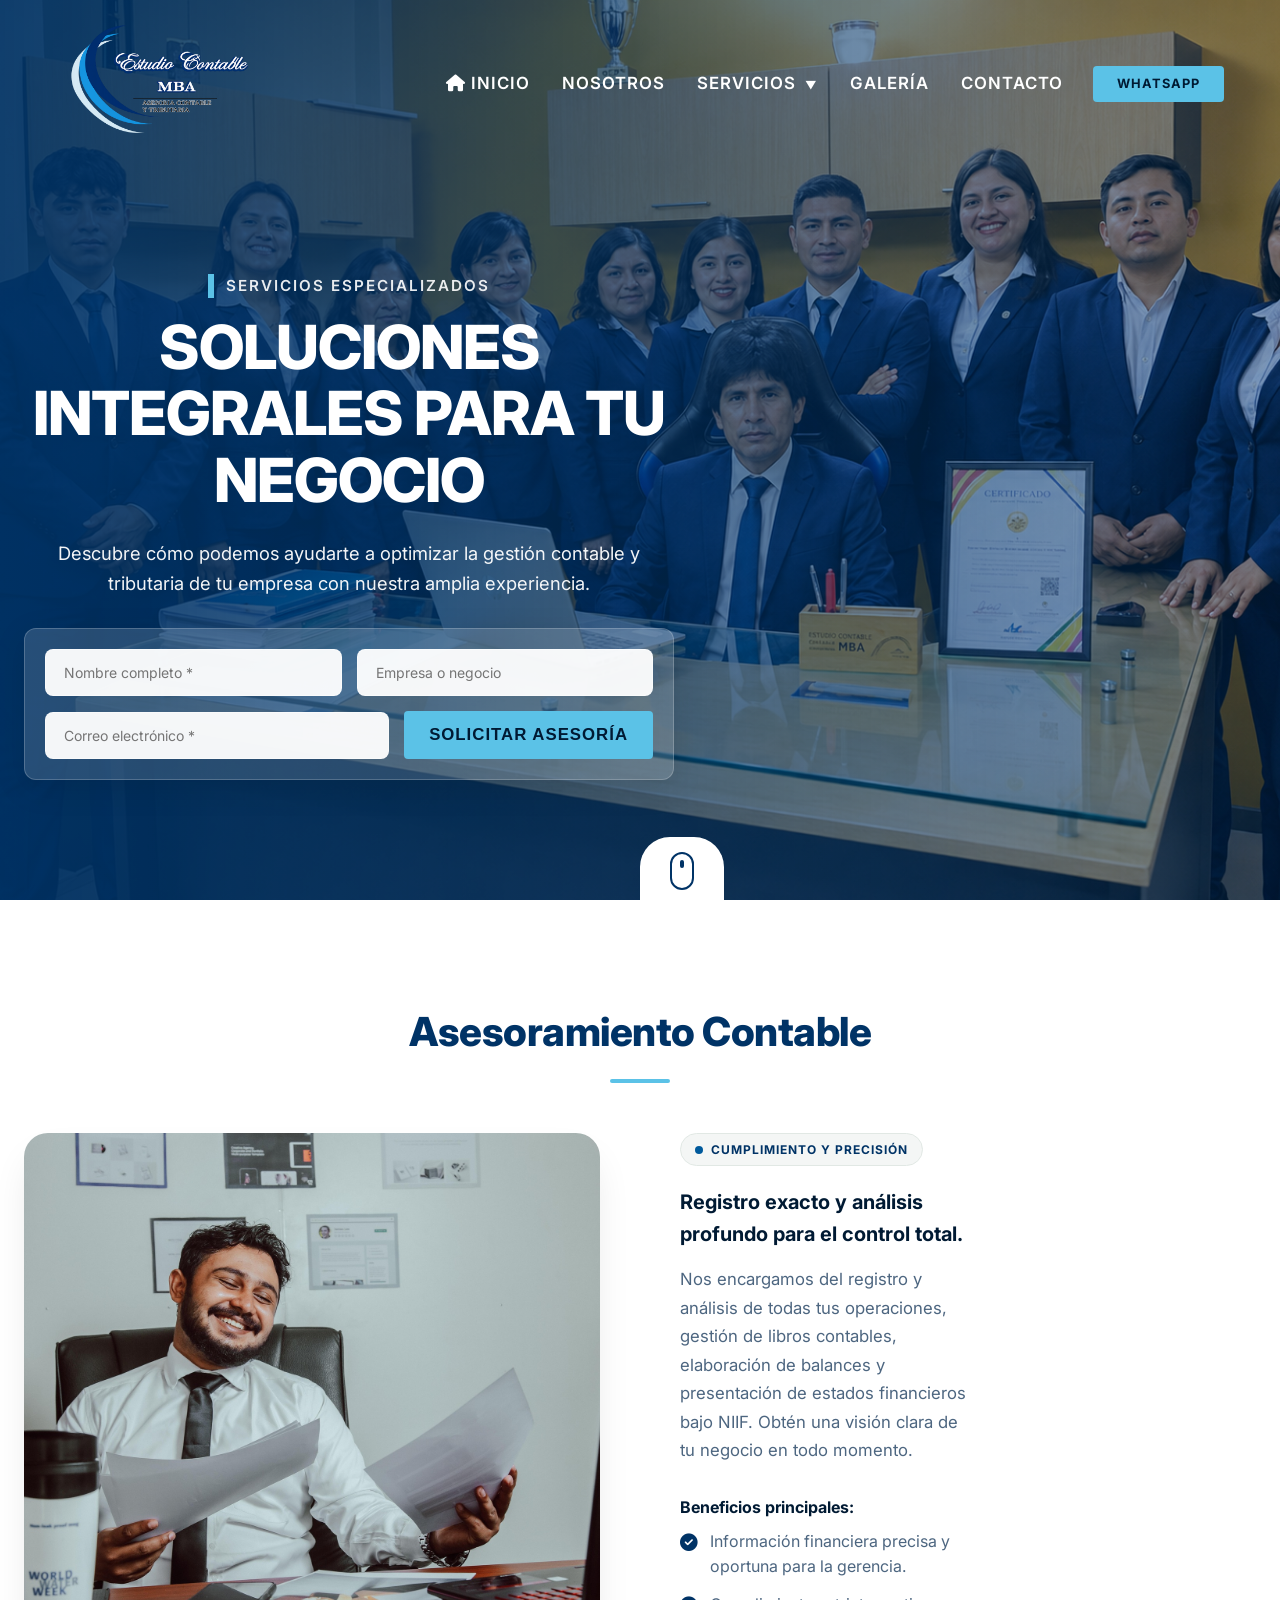
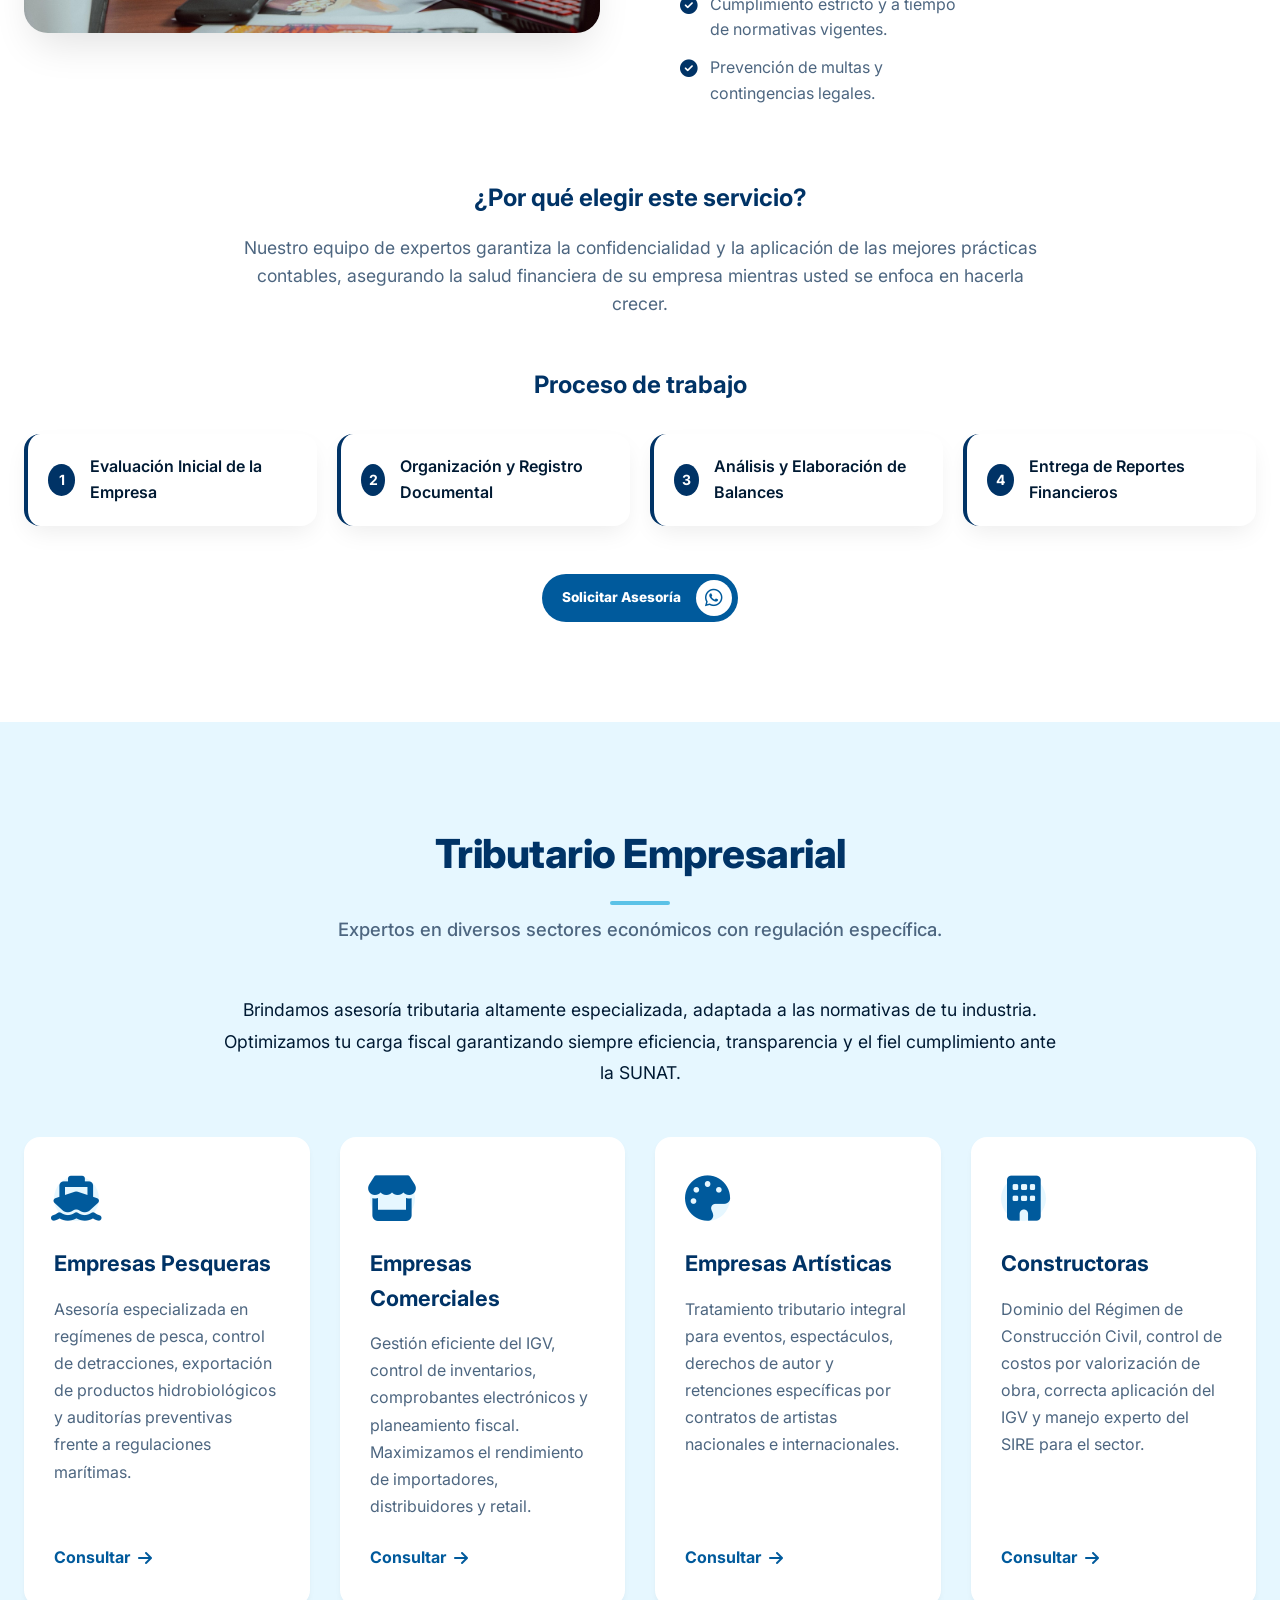
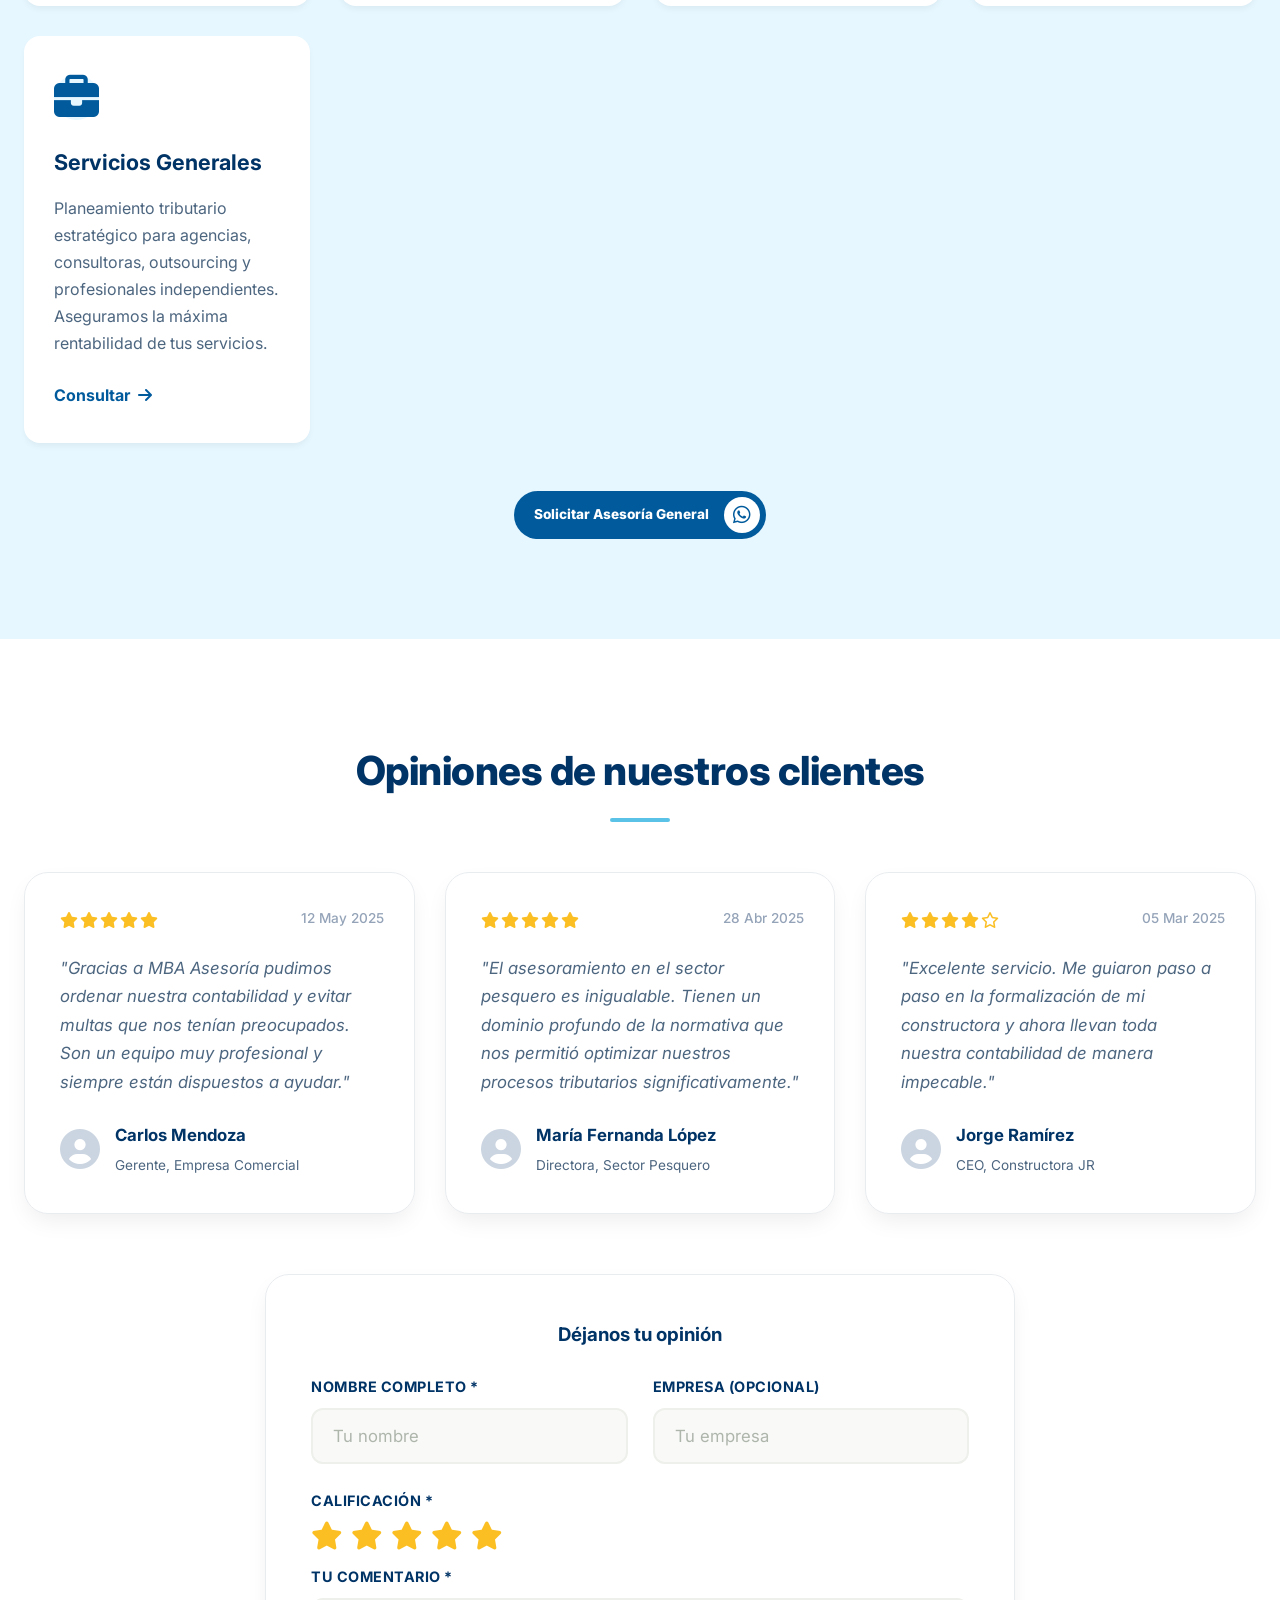
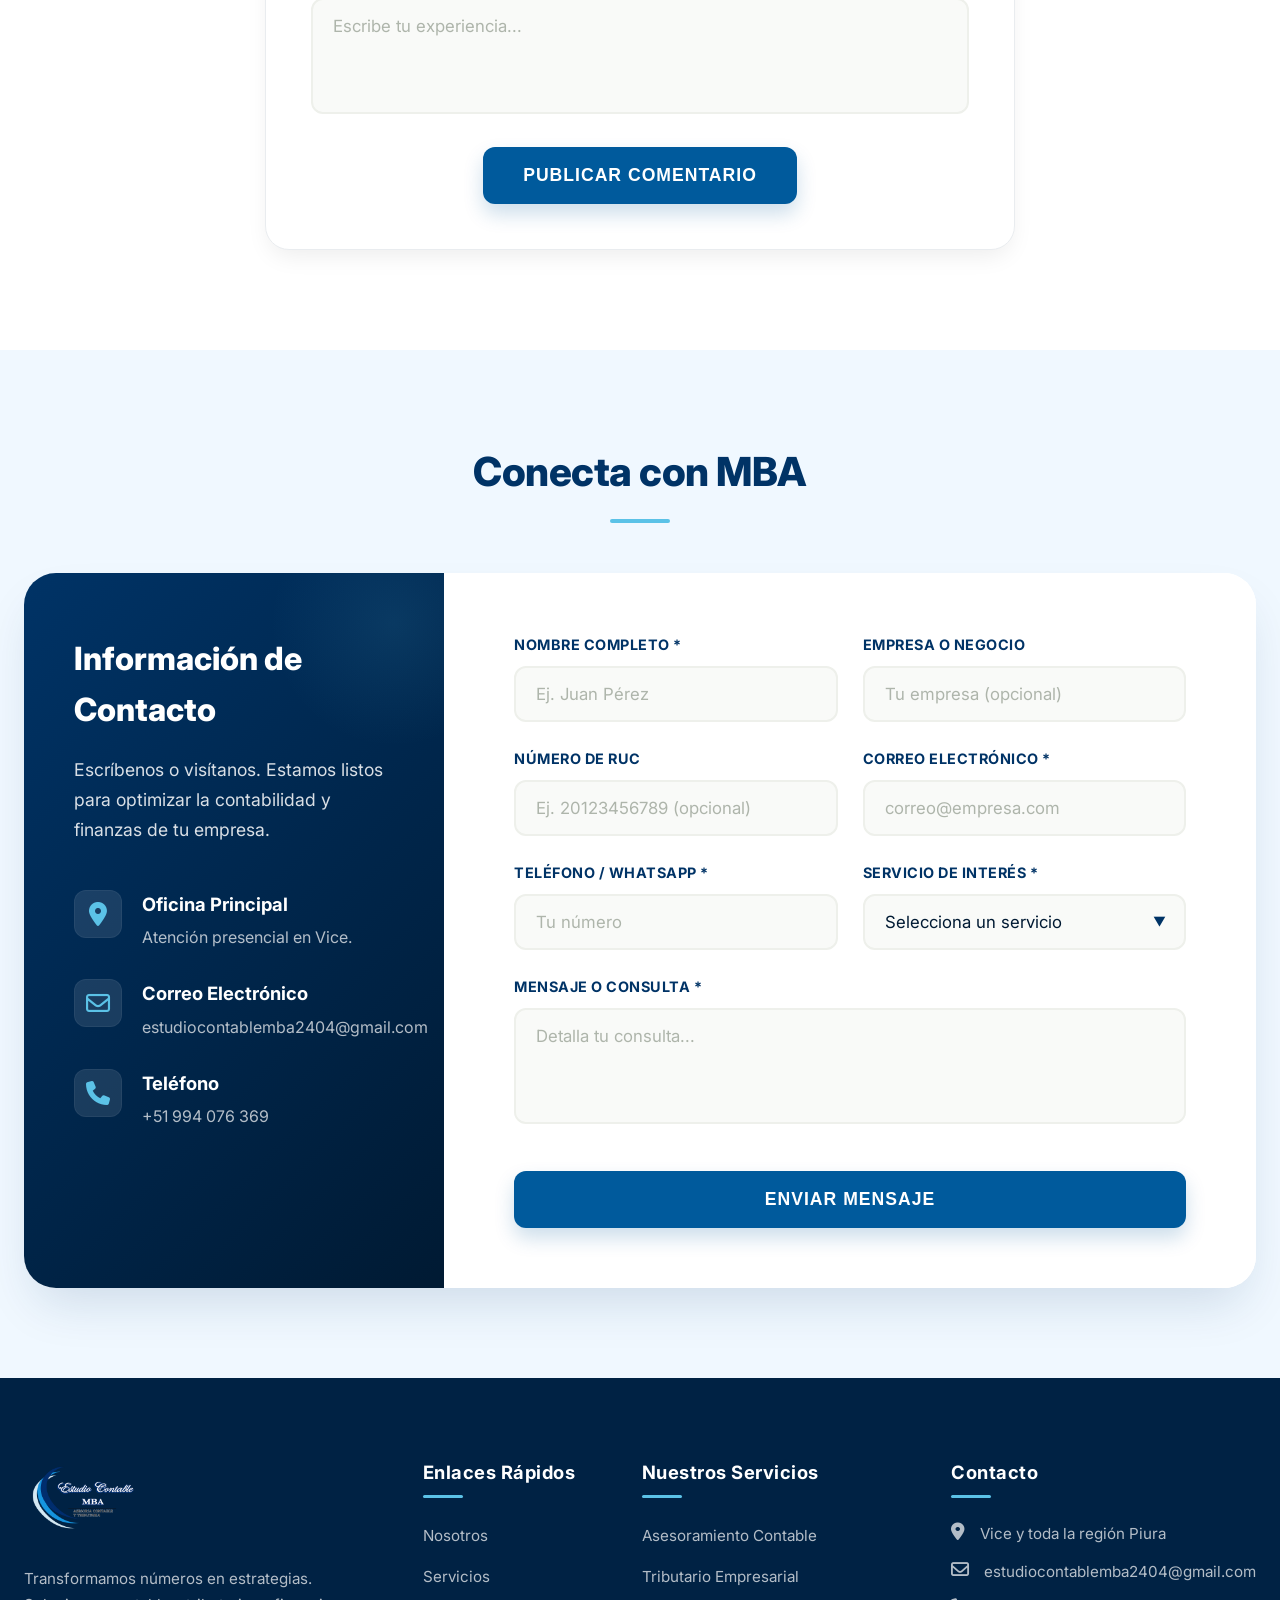
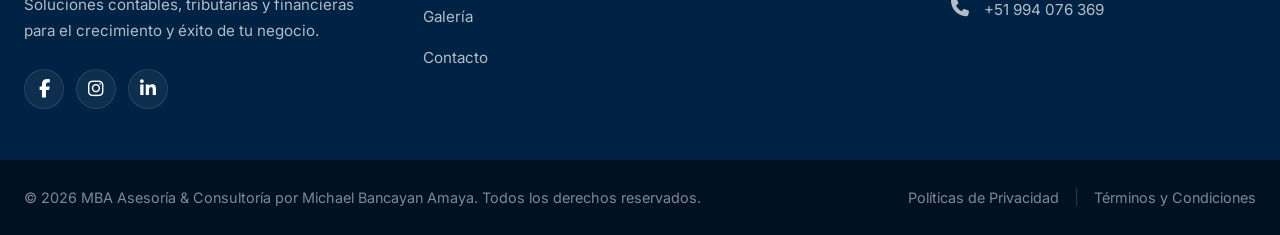
<file: subpaginas/index2.html>
<!DOCTYPE html>
<html lang="es">

<head>
    <meta charset="UTF-8">
    <meta name="viewport" content="width=device-width, initial-scale=1.0, user-scalable=yes">
    <title>Servicios | MBA Asesoría & Consultoría</title>

    <link rel="icon" href="../imagenes/LOGO MBA.png" type="image/png">

    <link rel="preconnect" href="https://fonts.googleapis.com">
    <link rel="preconnect" href="https://fonts.gstatic.com" crossorigin>
    <link href="https://fonts.googleapis.com/css2?family=Inter:wght@300;400;500;600;700;800&display=swap"
        rel="stylesheet">
    <link rel="stylesheet" href="https://cdnjs.cloudflare.com/ajax/libs/font-awesome/6.4.0/css/all.min.css">

    <!-- Archivo principal y el específico de la subpágina -->
    <link rel="stylesheet" href="../estilos/estilos.css">
    <link rel="stylesheet" href="../estilos/estilos_subpaginas.css">
</head>

<body>
    <!-- ==========================================
         SECCIÓN HERO Y NAVEGACIÓN
         ========================================== -->
    <header class="header header-full-bg">
        <div class="header-overlay"></div>
        <!-- ==========================================
             MENÚ DE NAVEGACIÓN (EFECTO STICKY)
             ========================================== -->
        <div id="nav-wrapper" class="nav-wrapper">
            <div class="contenedor">
                <div class="encabezado fade-in-down">
                    <a href="../index.html" class="logo-empresa">
                        <img src="../imagenes/LOGO MBA.png" alt="Logo Estudio Contable MBA" class="logo-img">
                    </a>
                    <div class="nav-container">
                        <div class="menu-toggle" id="mobile-menu-btn">
                            <i class="fa-solid fa-bars"></i>
                        </div>
                        <nav class="menu menu-blanco" id="nav-menu">
                            <ul>
                                <li><a href="../index.html" style="color:inherit; text-decoration:none;"><i class="fa-solid fa-house"></i> Inicio</a></li>
                                <li><a href="../index.html#sobre"
                                        style="color:inherit; text-decoration:none;">Nosotros</a></li>
                                <li class="dropdown">
                                    <a href="#" style="color:inherit; text-decoration:none;">Servicios</a> <span
                                        class="arrow">▼</span>
                                    <ul class="dropdown-menu">
                                        <li><a href="#asesoramiento-contable">Asesoramiento Contable</a></li>
                                        <li><a href="#tributario-empresarial">Tributario Empresarial</a></li>
                                    </ul>
                                </li>
                                <li><a href="../index.html#carrusel"
                                        style="color:inherit; text-decoration:none;">Galería</a></li>
                                <li><a href="#contacto" style="color:inherit; text-decoration:none;">Contacto</a></li>
                            </ul>
                        </nav>
                        <a class="nav-btn-whatsapp nav-btn-destacado" href="https://wa.me/51994076369" target="_blank">
                            WHATSAPP
                        </a>
                    </div>
                </div>
            </div>
        </div>

        <div class="contenedor hero-contenedor">
            <div class="hero-contenido-inferior" style="margin-top: 80px;">
                <div class="hero-texto fade-in-up text-center">
                    <div class="hero-subtitulo" style="justify-content: center;">
                        <span class="linea-vertical"></span> SERVICIOS ESPECIALIZADOS
                    </div>
                    <h1>Soluciones Integrales para tu Negocio</h1>
                    <p style="margin: 0 auto 30px; max-width: 800px; text-align: center;">Descubre cómo podemos ayudarte
                        a optimizar la gestión contable y tributaria de tu empresa con nuestra amplia experiencia.</p>

                    <!-- FORMULARIO DEL HEADER -->
                    <div class="header-mini-form">
                        <form id="form-header-sheets">
                            <div class="form-mini-row">
                                <input type="text" name="nombre" placeholder="Nombre completo *" required>
                                <input type="text" name="empresa" placeholder="Empresa o negocio">
                                <input type="email" name="correo" placeholder="Correo electrónico *" required>
                                <button type="submit" class="btn-solid-accent" id="btn-enviar-header">Solicitar
                                    asesoría</button>
                            </div>
                            <div id="mensaje-estado-header" class="mensaje-estado"></div>
                        </form>
                    </div>

                </div>
            </div>

            <div class="scroll-down-icon fade-in-up" style="animation-delay: 0.5s; justify-content: center;">
                <a href="#asesoramiento-contable">
                    <div class="mouse-icon">
                        <div class="wheel"></div>
                    </div>
                </a>
            </div>
        </div>
    </header>

    <!-- ==========================================
         SERVICIO: ASESORAMIENTO CONTABLE
         ========================================== -->
    <section id="asesoramiento-contable" class="seccion-clara seccion-servicio-detalle">
        <div class="container-section">
            <div class="titulo-seccion fade-in-up">
                <h2>Asesoramiento Contable</h2>
                <div class="linea-adorno"></div>
            </div>

            <div class="servicio-detalle-grid">
                <div class="servicio-img fade-in-left">
                    <img src="../imagenes/1.jpg" alt="Asesoramiento Contable">
                </div>
                <div class="servicio-info fade-in-up">
                    <div class="servicio-etiqueta"><span class="punto"></span> CUMPLIMIENTO Y PRECISIÓN</div>
                    <p class="servicio-destacado" style="font-size: 1.25rem;">Registro exacto y análisis profundo para
                        el control total.</p>
                    <p>Nos encargamos del registro y análisis de todas tus operaciones, gestión de libros contables,
                        elaboración de balances y presentación de estados financieros bajo NIIF. Obtén una visión clara
                        de tu negocio en todo momento.</p>

                    <h4 class="mt-4">Beneficios principales:</h4>
                    <ul class="lista-beneficios mt-2">
                        <li><i class="fa-solid fa-circle-check"></i> Información financiera precisa y oportuna para la
                            gerencia.</li>
                        <li><i class="fa-solid fa-circle-check"></i> Cumplimiento estricto y a tiempo de normativas
                            vigentes.</li>
                        <li><i class="fa-solid fa-circle-check"></i> Prevención de multas y contingencias legales.</li>
                    </ul>
                </div>
            </div>

            <!-- CONTENIDO DE ANCHO COMPLETO -->
            <div class="servicio-full-width fade-in-up mt-5">
                <h4 class="mt-4 text-center" style="font-size: 1.5rem; color: var(--color-primary);">¿Por qué elegir
                    este servicio?</h4>
                <p class="text-center mt-3"
                    style="max-width: 800px; margin-left: auto; margin-right: auto; font-size: 1.1rem; color: var(--color-text-muted);">
                    Nuestro equipo de expertos garantiza la confidencialidad y la aplicación de las mejores prácticas
                    contables, asegurando la salud financiera de su empresa mientras usted se enfoca en hacerla crecer.
                </p>

                <h4 class="mt-5 text-center"
                    style="font-size: 1.5rem; color: var(--color-primary); margin-bottom: 30px;">Proceso de trabajo</h4>
                <div class="proceso-steps horizontal-steps">
                    <div class="step"><span>1</span> Evaluación Inicial de la Empresa</div>
                    <div class="step"><span>2</span> Organización y Registro Documental</div>
                    <div class="step"><span>3</span> Análisis y Elaboración de Balances</div>
                    <div class="step"><span>4</span> Entrega de Reportes Financieros</div>
                </div>

                <div class="text-center mt-5">
                    <a href="https://wa.me/51994076369?text=Hola,%20quisiera%20m%C3%A1s%20informaci%C3%B3n%20sobre%20el%20servicio%20de%20Asesoramiento%20Contable."
                        target="_blank" class="btn-servicio-wsp" style="display:inline-flex;">
                        Solicitar Asesoría
                        <span class="icono-btn"><i class="fa-brands fa-whatsapp"></i></span>
                    </a>
                </div>
            </div>
        </div>
    </section>

    <!-- ==========================================
         SERVICIO: TRIBUTARIO EMPRESARIAL
         ========================================== -->
    <section id="tributario-empresarial" class="seccion-gris seccion-servicio-detalle">
        <div class="container-section">
            <div class="titulo-seccion fade-in-up">
                <h2>Tributario Empresarial</h2>
                <div class="linea-adorno"></div>
                <p class="subtitulo-central mt-3">Expertos en diversos sectores económicos con regulación específica.
                </p>
            </div>

            <p class="texto-central fade-in-up">Brindamos asesoría tributaria altamente especializada, adaptada a las
                normativas de tu industria. Optimizamos tu carga fiscal garantizando siempre eficiencia, transparencia y
                el fiel cumplimiento ante la SUNAT.</p>

            <div class="sectores-detalle-grid mt-5">
                <!-- Pesqueras -->
                <div class="sector-detalle-card fade-in-up">
                    <div class="sector-icon"><i class="fa-solid fa-ship"></i></div>
                    <h3>Empresas Pesqueras</h3>
                    <p>Asesoría especializada en regímenes de pesca, control de detracciones, exportación de productos
                        hidrobiológicos y auditorías preventivas frente a regulaciones marítimas.</p>
                    <a href="https://wa.me/51994076369?text=Hola,%20busco%20asesoría%20tributaria%20para%20empresa%20Pesquera"
                        target="_blank" class="btn-text">Consultar <i class="fa-solid fa-arrow-right"></i></a>
                </div>

                <!-- Comerciales -->
                <div class="sector-detalle-card fade-in-up" style="animation-delay: 0.1s">
                    <div class="sector-icon"><i class="fa-solid fa-store"></i></div>
                    <h3>Empresas Comerciales</h3>
                    <p>Gestión eficiente del IGV, control de inventarios, comprobantes electrónicos y planeamiento
                        fiscal. Maximizamos el rendimiento de importadores, distribuidores y retail.</p>
                    <a href="https://wa.me/51994076369?text=Hola,%20busco%20asesoría%20tributaria%20para%20empresa%20Comercial"
                        target="_blank" class="btn-text">Consultar <i class="fa-solid fa-arrow-right"></i></a>
                </div>

                <!-- Artísticas -->
                <div class="sector-detalle-card fade-in-up" style="animation-delay: 0.2s">
                    <div class="sector-icon"><i class="fa-solid fa-palette"></i></div>
                    <h3>Empresas Artísticas</h3>
                    <p>Tratamiento tributario integral para eventos, espectáculos, derechos de autor y retenciones
                        específicas por contratos de artistas nacionales e internacionales.</p>
                    <a href="https://wa.me/51994076369?text=Hola,%20busco%20asesoría%20tributaria%20para%20empresa%20Artística"
                        target="_blank" class="btn-text">Consultar <i class="fa-solid fa-arrow-right"></i></a>
                </div>

                <!-- Constructoras -->
                <div class="sector-detalle-card fade-in-up" style="animation-delay: 0.3s">
                    <div class="sector-icon"><i class="fa-solid fa-building"></i></div>
                    <h3>Constructoras</h3>
                    <p>Dominio del Régimen de Construcción Civil, control de costos por valorización de obra, correcta
                        aplicación del IGV y manejo experto del SIRE para el sector.</p>
                    <a href="https://wa.me/51994076369?text=Hola,%20busco%20asesoría%20tributaria%20para%20Constructora"
                        target="_blank" class="btn-text">Consultar <i class="fa-solid fa-arrow-right"></i></a>
                </div>

                <!-- Servicios Generales -->
                <div class="sector-detalle-card fade-in-up" style="animation-delay: 0.4s">
                    <div class="sector-icon"><i class="fa-solid fa-briefcase"></i></div>
                    <h3>Servicios Generales</h3>
                    <p>Planeamiento tributario estratégico para agencias, consultoras, outsourcing y profesionales
                        independientes. Aseguramos la máxima rentabilidad de tus servicios.</p>
                    <a href="https://wa.me/51994076369?text=Hola,%20busco%20asesoría%20tributaria%20para%20Servicios%20Generales"
                        target="_blank" class="btn-text">Consultar <i class="fa-solid fa-arrow-right"></i></a>
                </div>
            </div>

            <div class="text-center mt-5 fade-in-up">
                <a href="https://wa.me/51994076369?text=Hola,%20quisiera%20m%C3%A1s%20informaci%C3%B3n%20sobre%20el%20servicio%20Tributario%20Empresarial."
                    target="_blank" class="btn-servicio-wsp" style="display:inline-flex;">
                    Solicitar Asesoría General
                    <span class="icono-btn"><i class="fa-brands fa-whatsapp"></i></span>
                </a>
            </div>
        </div>
    </section>

    <!-- ==========================================
         OPINIONES DE CLIENTES (NUEVA SECCIÓN)
         ========================================== -->
    <section class="seccion-clara seccion-servicio-detalle">
        <div class="container-section">
            <div class="titulo-seccion fade-in-up">
                <h2>Opiniones de nuestros clientes</h2>
                <div class="linea-adorno"></div>
            </div>

            <div class="comentarios-grid">
                <!-- Comentario 1 -->
                <div class="comentario-card fade-in-up">
                    <div class="estrellas">
                        <i class="fa-solid fa-star"></i><i class="fa-solid fa-star"></i><i
                            class="fa-solid fa-star"></i><i class="fa-solid fa-star"></i><i
                            class="fa-solid fa-star"></i>
                    </div>
                    <p class="comentario-texto">"Gracias a MBA Asesoría pudimos ordenar nuestra contabilidad y evitar
                        multas que nos tenían preocupados. Son un equipo muy profesional y siempre están dispuestos a
                        ayudar."</p>
                    <div class="comentario-autor">
                        <div class="autor-avatar"><i class="fa-solid fa-user-circle"
                                style="font-size:40px; color:#cbd5e1;"></i></div>
                        <div class="autor-info">
                            <h5>Carlos Mendoza</h5>
                            <span>Gerente, Empresa Comercial</span>
                        </div>
                    </div>
                    <span class="fecha-comentario">12 May 2025</span>
                </div>

                <!-- Comentario 2 -->
                <div class="comentario-card fade-in-up" style="animation-delay: 0.1s">
                    <div class="estrellas">
                        <i class="fa-solid fa-star"></i><i class="fa-solid fa-star"></i><i
                            class="fa-solid fa-star"></i><i class="fa-solid fa-star"></i><i
                            class="fa-solid fa-star"></i>
                    </div>
                    <p class="comentario-texto">"El asesoramiento en el sector pesquero es inigualable. Tienen un
                        dominio profundo de la normativa que nos permitió optimizar nuestros procesos tributarios
                        significativamente."</p>
                    <div class="comentario-autor">
                        <div class="autor-avatar"><i class="fa-solid fa-user-circle"
                                style="font-size:40px; color:#cbd5e1;"></i></div>
                        <div class="autor-info">
                            <h5>María Fernanda López</h5>
                            <span>Directora, Sector Pesquero</span>
                        </div>
                    </div>
                    <span class="fecha-comentario">28 Abr 2025</span>
                </div>

                <!-- Comentario 3 -->
                <div class="comentario-card fade-in-up" style="animation-delay: 0.2s">
                    <div class="estrellas">
                        <i class="fa-solid fa-star"></i><i class="fa-solid fa-star"></i><i
                            class="fa-solid fa-star"></i><i class="fa-solid fa-star"></i><i
                            class="fa-regular fa-star"></i>
                    </div>
                    <p class="comentario-texto">"Excelente servicio. Me guiaron paso a paso en la formalización de mi
                        constructora y ahora llevan toda nuestra contabilidad de manera impecable."</p>
                    <div class="comentario-autor">
                        <div class="autor-avatar"><i class="fa-solid fa-user-circle"
                                style="font-size:40px; color:#cbd5e1;"></i></div>
                        <div class="autor-info">
                            <h5>Jorge Ramírez</h5>
                            <span>CEO, Constructora JR</span>
                        </div>
                    </div>
                    <span class="fecha-comentario">05 Mar 2025</span>
                </div>
            </div>

            <!-- Formulario de nuevo comentario -->
            <div class="formulario-comentario-wrapper fade-in-up mt-5">
                <h3 class="text-center" style="margin-bottom: 25px; color: var(--color-primary);">Déjanos tu opinión
                </h3>
                <form id="form-comentario"
                    onsubmit="event.preventDefault(); alert('¡Gracias por tu comentario! Será revisado por un administrador antes de publicarse.'); this.reset(); resetStars();">
                    <div class="form-row">
                        <div class="grupo-input">
                            <label>Nombre completo *</label>
                            <input type="text" required placeholder="Tu nombre">
                        </div>
                        <div class="grupo-input">
                            <label>Empresa (Opcional)</label>
                            <input type="text" placeholder="Tu empresa">
                        </div>
                    </div>
                    <div class="grupo-input" style="margin-bottom: 15px;">
                        <label>Calificación *</label>
                        <div class="estrellas-input" id="star-rating">
                            <i class="fa-solid fa-star" data-rating="1"></i>
                            <i class="fa-solid fa-star" data-rating="2"></i>
                            <i class="fa-solid fa-star" data-rating="3"></i>
                            <i class="fa-solid fa-star" data-rating="4"></i>
                            <i class="fa-solid fa-star" data-rating="5"></i>
                        </div>
                        <input type="hidden" id="rating-value" required value="5">
                    </div>
                    <div class="grupo-input">
                        <label>Tu Comentario *</label>
                        <textarea rows="4" required placeholder="Escribe tu experiencia..."></textarea>
                    </div>
                    <div class="text-center">
                        <button type="submit" class="btn-principal" style="min-width: 200px;">Publicar
                            comentario</button>
                    </div>
                </form>
            </div>
        </div>
    </section>

    <!-- ==========================================
         SECCIÓN CONTACTO (IGUAL A LA PRINCIPAL)
         ========================================== -->
    <section id="contacto" class="seccion-contacto">
        <div class="container-section">
            <div class="titulo-seccion fade-in-up">
                <h2>Conecta con MBA</h2>
                <div class="linea-adorno"></div>
            </div>
            <div class="contacto-wrapper fade-in-up">
                <div class="contacto-info">
                    <h4>Información de Contacto</h4>
                    <p class="contacto-desc">Escríbenos o visítanos. Estamos listos para optimizar la contabilidad y
                        finanzas de tu empresa.</p>
                    <ul class="lista-contacto">
                        <li>
                            <span class="icono-contacto"><i class="fa-solid fa-location-dot"></i></span>
                            <div class="detalle-contacto">
                                <strong>Oficina Principal</strong>
                                <span>Atención presencial en Vice.</span>
                            </div>
                        </li>
                        <li>
                            <span class="icono-contacto"><i class="fa-regular fa-envelope"></i></span>
                            <div class="detalle-contacto">
                                <strong>Correo Electrónico</strong>
                                <span>estudiocontablemba2404@gmail.com</span>
                            </div>
                        </li>
                        <li>
                            <span class="icono-contacto"><i class="fa-solid fa-phone"></i></span>
                            <div class="detalle-contacto">
                                <strong>Teléfono</strong>
                                <span>+51 994 076 369</span>
                            </div>
                        </li>
                    </ul>
                </div>

                <div class="contacto-formulario">
                    <form id="form-google-sheets">
                        <div class="form-row">
                            <div class="grupo-input">
                                <label for="nombre">Nombre completo *</label>
                                <input type="text" id="nombre" name="nombre" required placeholder="Ej. Juan Pérez">
                            </div>
                            <div class="grupo-input">
                                <label for="empresa">Empresa o Negocio</label>
                                <input type="text" id="empresa" name="empresa" placeholder="Tu empresa (opcional)">
                            </div>
                        </div>
                        <div class="form-row">
                            <div class="grupo-input">
                                <label for="ruc">Número de RUC</label>
                                <input type="text" id="ruc" name="ruc" placeholder="Ej. 20123456789 (opcional)">
                            </div>
                            <div class="grupo-input">
                                <label for="correo">Correo electrónico *</label>
                                <input type="email" id="correo" name="correo" required placeholder="correo@empresa.com">
                            </div>
                        </div>
                        <div class="form-row">
                            <div class="grupo-input">
                                <label for="telefono">Teléfono / WhatsApp *</label>
                                <input type="tel" id="telefono" name="telefono" required placeholder="Tu número">
                            </div>
                            <div class="grupo-input">
                                <label for="servicio">Servicio de interés *</label>
                                <div class="select-wrapper">
                                    <select id="servicio" name="servicio" required>
                                        <option value="" disabled selected>Selecciona un servicio</option>
                                        <option value="Asesoramiento Contable">Asesoramiento Contable</option>
                                        <option value="Tributario Empresarial - Pesqueras">Tributario Empresarial - Pesqueras</option>
                                        <option value="Tributario Empresarial - Comerciales">Tributario Empresarial - Comerciales</option>
                                        <option value="Tributario Empresarial - Otros">Tributario Empresarial - Otros</option>
                                        <option value="No lo sé / Quiero asesoría para elegir">No lo sé / Quiero asesoría para elegir</option>
                                        <option value="Otro">Otro</option>
                                    </select>
                                </div>
                            </div>
                        </div>
                        <div class="grupo-input">
                            <label for="mensaje">Mensaje o consulta *</label>
                            <textarea id="mensaje" name="mensaje" rows="4" required
                                placeholder="Detalla tu consulta..."></textarea>
                        </div>
                        <button type="submit" id="btn-enviar" class="btn-principal ancho-completo">Enviar
                            Mensaje</button>
                        <div id="mensaje-estado" class="mensaje-estado"></div>
                    </form>
                </div>
            </div>
        </div>
    </section>

    <!-- ==========================================
         FOOTER
         ========================================== -->
    <footer class="footer-profesional">
        <div class="footer-top">
            <div class="contenedor footer-grid">
                <div class="footer-col brand-col">
                    <div class="footer-logo">
                        <img src="../imagenes/LOGO MBA.png" alt="Logo Estudio Contable MBA" class="logo-img"
                            style="margin-bottom: 20px; max-height: 80px;">
                    </div>
                    <p>Transformamos números en estrategias. Soluciones contables, tributarias y financieras para el
                        crecimiento y éxito de tu negocio.</p>
                    <div class="redes-sociales">
                        <a href="https://www.facebook.com/profile.php?id=100092338925636" target="_blank"
                            class="icono-red"><i class="fa-brands fa-facebook-f"></i></a>
                        <a href="#" class="icono-red"><i class="fa-brands fa-instagram"></i></a>
                        <a href="#" class="icono-red"><i class="fa-brands fa-linkedin-in"></i></a>
                    </div>
                </div>
                <div class="footer-col">
                    <h4>Enlaces Rápidos</h4>
                    <ul>
                        <li><a href="../index.html#sobre">Nosotros</a></li>
                        <li><a href="javascript:void(0)"
                                onclick="window.scrollTo({top: 0, behavior: 'smooth'})">Servicios</a></li>
                        <li><a href="../index.html#carrusel">Galería</a></li>
                        <li><a href="#contacto">Contacto</a></li>
                    </ul>
                </div>
                <div class="footer-col">
                    <h4>Nuestros Servicios</h4>
                    <ul>
                        <li><a href="#asesoramiento-contable">Asesoramiento Contable</a></li>
                        <li><a href="#tributario-empresarial">Tributario Empresarial</a></li>
                    </ul>
                </div>
                <div class="footer-col">
                    <h4>Contacto</h4>
                    <ul class="footer-contacto">
                        <li>
                            <i class="fa-solid fa-location-dot"></i>
                            <a href="https://maps.app.goo.gl/Wovm9vbF8Jiqnr1x7" target="_blank"><span>Vice y toda la
                                    región Piura</span></a>
                        </li>
                        <li>
                            <i class="fa-regular fa-envelope"></i>
                            <a href="https://mail.google.com/mail/?view=cm&fs=1&to=estudiocontablemba2404@gmail.com&"
                                target="_blank"><span>estudiocontablemba2404@gmail.com</span></a>
                        </li>
                        <li>
                            <i class="fa-solid fa-phone"></i>
                            <span>+51 994 076 369</span>
                        </li>
                    </ul>
                </div>
            </div>
        </div>
        <div class="footer-bottom">
            <div class="contenedor">
                <div class="footer-bottom-content">
                    <p>&copy; 2026 MBA Asesoría & Consultoría por Michael Bancayan Amaya. Todos los derechos reservados.</p>
                    <div class="footer-bottom-links">
                        <a href="#">Políticas de Privacidad</a>
                        <span class="separador">|</span>
                        <a href="#">Términos y Condiciones</a>
                    </div>
                </div>
            </div>
        </div>
    </footer>

    <!-- SCRIPTS -->
    <script>
        // ==========================================
        // ⚙️ LÓGICA DEL MENÚ HAMBURGUESA
        // ==========================================
        const mobileMenuBtn = document.getElementById('mobile-menu-btn');
        const navMenu = document.getElementById('nav-menu');

        mobileMenuBtn.addEventListener('click', () => {
            navMenu.classList.toggle('active');
            const icon = mobileMenuBtn.querySelector('i');
            icon.classList.toggle('fa-bars');
            icon.classList.toggle('fa-xmark');
        });

        // ==========================================
        // ⚙️ LÓGICA DE NAVEGACIÓN POR SCROLL SUAVE (Local)
        // ==========================================
        document.querySelectorAll('.menu ul li').forEach(item => {
            item.addEventListener('click', function (e) {
                // Permitir enlaces normales
                if (e.target.tagName.toLowerCase() === 'a' && e.target.getAttribute('href') && !e.target.getAttribute('href').startsWith('#')) {
                    return;
                }
                const texto = this.innerText.trim().toLowerCase();
                let sectionId = '';
                // Como ya estamos en la página de servicios, algunos pueden navegar internamente
                if (texto.includes('contacto')) sectionId = 'contacto';
                else if (texto.includes('asesoramiento contable')) sectionId = 'asesoramiento-contable';
                else if (texto.includes('tributario empresarial')) sectionId = 'tributario-empresarial';

                if (sectionId) {
                    const target = document.getElementById(sectionId);
                    if (target) {
                        if (e.target.tagName.toLowerCase() === 'a' && e.target.getAttribute('href') && e.target.getAttribute('href').startsWith('#')) {
                            e.preventDefault();
                        }
                        target.scrollIntoView({ behavior: 'smooth', block: 'start' });
                        if (navMenu.classList.contains('active')) {
                            navMenu.classList.remove('active');
                            const icon = mobileMenuBtn.querySelector('i');
                            icon.classList.add('fa-bars');
                            icon.classList.remove('fa-xmark');
                        }
                    }
                }
            });
        });

        // ==========================================
        // ⚙️ ANIMACIONES AL HACER SCROLL (INTERSECTION OBSERVER)
        // ==========================================
        const observerOptions = { root: null, rootMargin: '0px', threshold: 0.15 };
        const observer = new IntersectionObserver((entries, observer) => {
            entries.forEach(entry => {
                if (entry.isIntersecting) {
                    entry.target.classList.add('visible');
                    observer.unobserve(entry.target);
                }
            });
        }, observerOptions);

        document.querySelectorAll('.fade-in-up, .fade-in-left, .fade-in-down').forEach(el => {
            observer.observe(el);
        });

        // ==========================================
        // ⚙️ LÓGICA PARA EL MENÚ STICKY
        // ==========================================
        window.addEventListener('scroll', function () {
            const navWrapper = document.getElementById('nav-wrapper');
            if (window.scrollY > 50) {
                navWrapper.classList.add('navbar-fixed');
            } else {
                navWrapper.classList.remove('navbar-fixed');
            }
        });

        // ==========================================
        // ⚙️ ESTRELLAS DE CALIFICACIÓN (SIMULADOR)
        // ==========================================
        const stars = document.querySelectorAll('#star-rating i');
        const ratingInput = document.getElementById('rating-value');

        stars.forEach(star => {
            star.addEventListener('click', () => {
                const val = star.getAttribute('data-rating');
                ratingInput.value = val;
                stars.forEach(s => {
                    if (s.getAttribute('data-rating') <= val) {
                        s.classList.add('active');
                        s.classList.remove('fa-regular');
                        s.classList.add('fa-solid');
                    } else {
                        s.classList.remove('active');
                        s.classList.remove('fa-solid');
                        s.classList.add('fa-regular');
                    }
                });
            });
        });

        function resetStars() {
            stars.forEach(s => {
                s.classList.add('active');
                s.classList.remove('fa-regular');
                s.classList.add('fa-solid');
            });
            ratingInput.value = 5;
        }
        resetStars(); // Inicializar con 5 estrellas marcadas

        // ==========================================
        // ⚙️ ENVÍO DE FORMULARIOS A GOOGLE SHEETS
        // ==========================================
        const scriptURL = 'https://script.google.com/macros/s/AKfycbxZXDv_WfJMdJb-s_DqZNvWZCrtDs7PaigvMaMQ-XRBbyW01VolI9z5OvjO3Z-xtk6i/exec';

        // 1. Formulario Principal de Contacto
        const form = document.getElementById('form-google-sheets');
        const btnEnviar = document.getElementById('btn-enviar');
        const mensajeEstado = document.getElementById('mensaje-estado');

        form.addEventListener('submit', e => {
            e.preventDefault();
            btnEnviar.innerHTML = '<span class="loader"></span> Enviando...';
            btnEnviar.disabled = true;
            mensajeEstado.style.display = 'none';
            mensajeEstado.className = 'mensaje-estado';

            fetch(scriptURL, { method: 'POST', body: new FormData(form) })
                .then(response => {
                    mensajeEstado.textContent = '¡Mensaje enviado con éxito! Nos contactaremos pronto.';
                    mensajeEstado.classList.add('exito');
                    mensajeEstado.style.display = 'block';
                    btnEnviar.textContent = 'Enviar Mensaje';
                    btnEnviar.disabled = false;
                    form.reset();
                    setTimeout(() => { mensajeEstado.style.display = 'none'; }, 6000);
                })
                .catch(error => {
                    mensajeEstado.textContent = 'Ocurrió un error al enviar. Por favor, intenta de nuevo.';
                    mensajeEstado.classList.add('error');
                    mensajeEstado.style.display = 'block';
                    btnEnviar.textContent = 'Enviar Mensaje';
                    btnEnviar.disabled = false;
                });
        });

        // 2. Mini Formulario del Header (Envía solo 3 campos)
        const formHeader = document.getElementById('form-header-sheets');
        const btnEnviarHeader = document.getElementById('btn-enviar-header');
        const mensajeEstadoHeader = document.getElementById('mensaje-estado-header');

        formHeader.addEventListener('submit', e => {
            e.preventDefault();
            btnEnviarHeader.textContent = 'Enviando...';
            btnEnviarHeader.disabled = true;
            mensajeEstadoHeader.style.display = 'none';
            mensajeEstadoHeader.className = 'mensaje-estado';

            fetch(scriptURL, { method: 'POST', body: new FormData(formHeader) })
                .then(response => {
                    mensajeEstadoHeader.textContent = '¡Solicitud enviada! Te contactaremos a la brevedad.';
                    mensajeEstadoHeader.classList.add('exito');
                    mensajeEstadoHeader.style.display = 'block';
                    btnEnviarHeader.textContent = 'Solicitar asesoría';
                    btnEnviarHeader.disabled = false;
                    formHeader.reset();
                    setTimeout(() => { mensajeEstadoHeader.style.display = 'none'; }, 6000);
                })
                .catch(error => {
                    mensajeEstadoHeader.textContent = 'Ocurrió un error. Por favor, intenta de nuevo.';
                    mensajeEstadoHeader.classList.add('error');
                    mensajeEstadoHeader.style.display = 'block';
                    btnEnviarHeader.textContent = 'Solicitar asesoría';
                    btnEnviarHeader.disabled = false;
                });
        });

    </script>
</body>

</html>
</file>
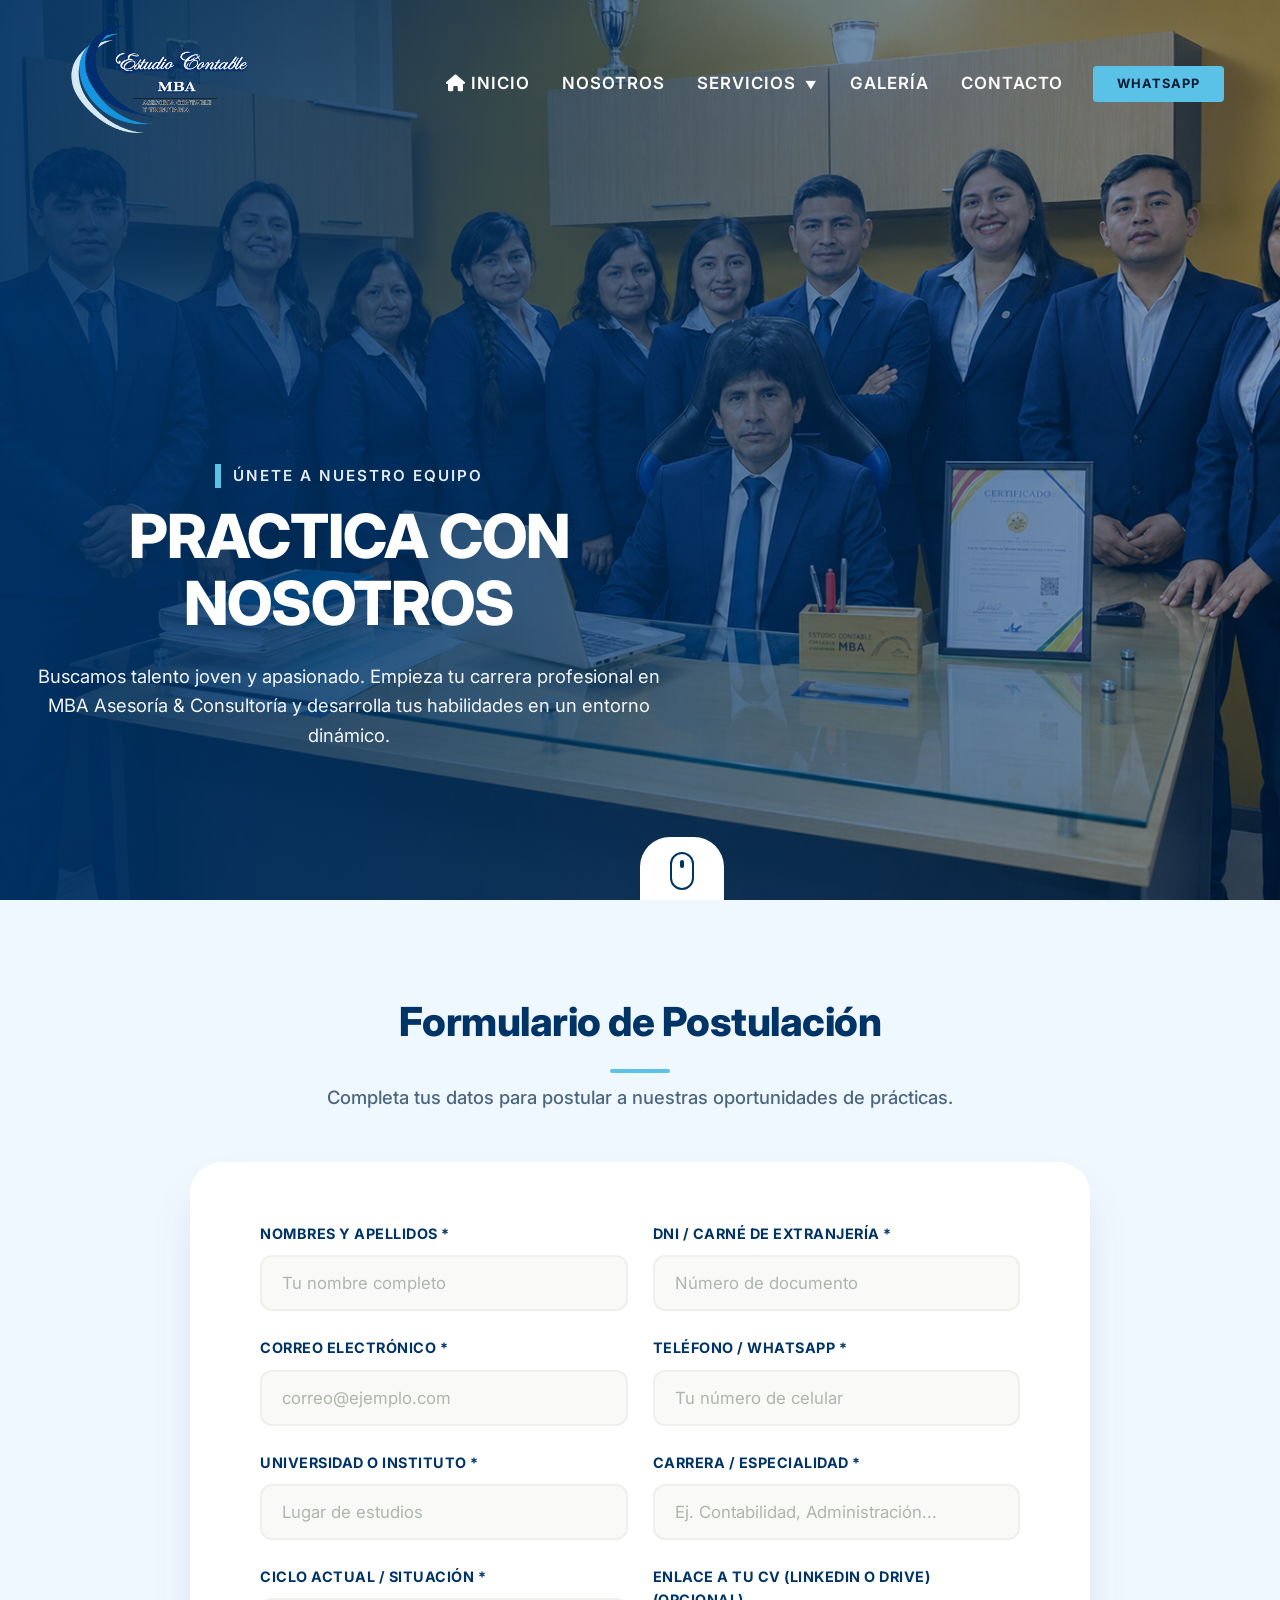
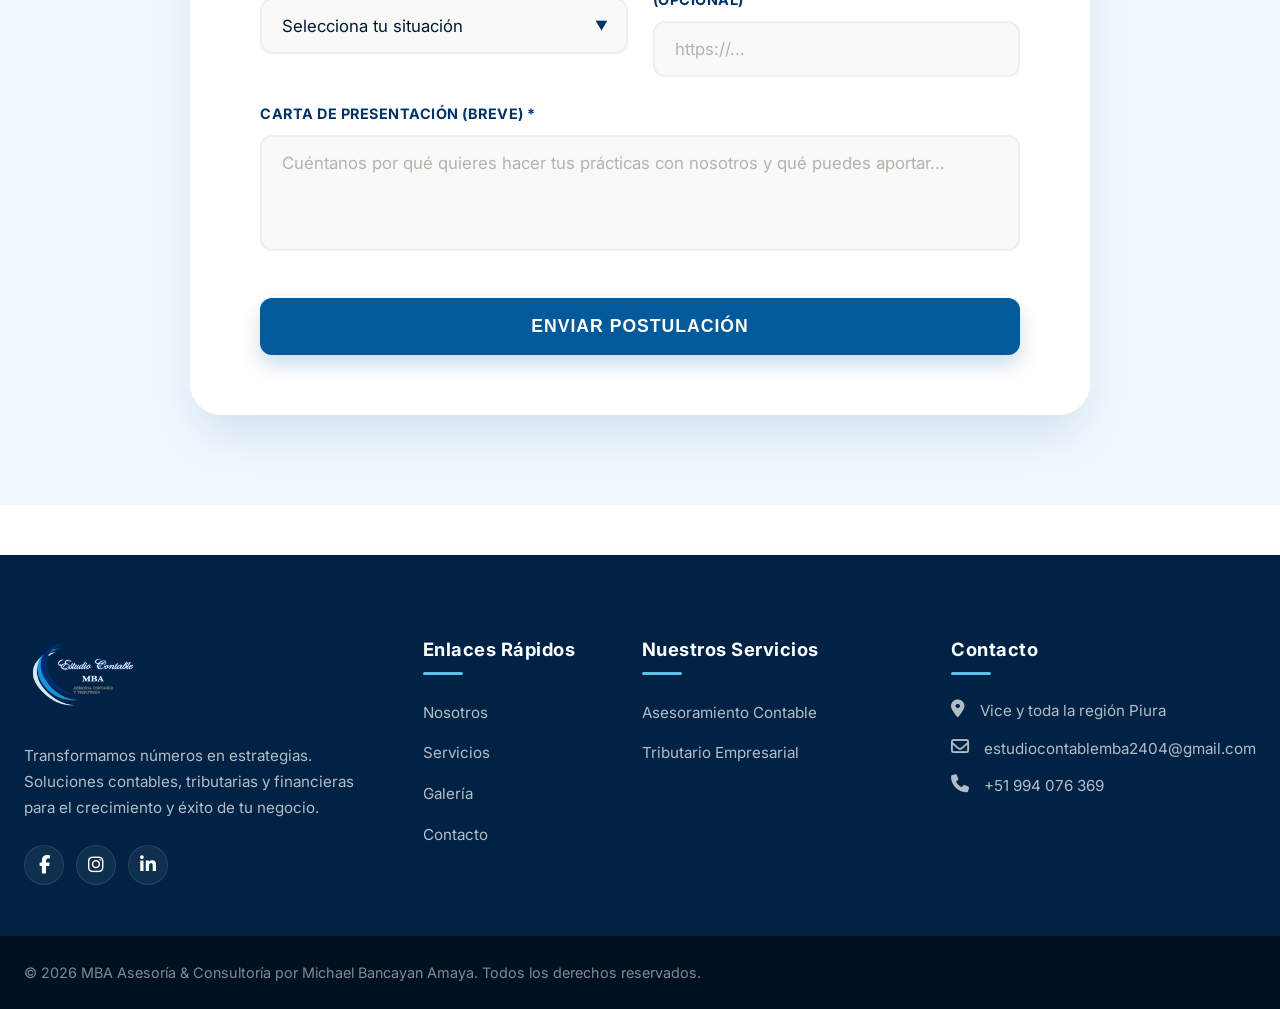
<file: subpaginas/practicas.html>
<!DOCTYPE html>
<html lang="es">

<head>
    <meta charset="UTF-8">
    <meta name="viewport" content="width=device-width, initial-scale=1.0, user-scalable=yes">
    <title>Trabaja con Nosotros | MBA Asesoría & Consultoría</title>

    <link rel="icon" href="../imagenes/LOGO MBA.png" type="image/png">

    <link rel="preconnect" href="https://fonts.googleapis.com">
    <link rel="preconnect" href="https://fonts.gstatic.com" crossorigin>
    <link href="https://fonts.googleapis.com/css2?family=Inter:wght@300;400;500;600;700;800&display=swap"
        rel="stylesheet">
    <link rel="stylesheet" href="https://cdnjs.cloudflare.com/ajax/libs/font-awesome/6.4.0/css/all.min.css">

    <!-- Archivo principal y el específico de la subpágina -->
    <link rel="stylesheet" href="../estilos/estilos.css">
    <link rel="stylesheet" href="../estilos/estilos_subpaginas.css">
</head>

<body>
    <!-- ==========================================
         SECCIÓN HERO Y NAVEGACIÓN
         ========================================== -->
    <header class="header header-full-bg">
        <div class="header-overlay"></div>
        <!-- ==========================================
             MENÚ DE NAVEGACIÓN (EFECTO STICKY)
             ========================================== -->
        <div id="nav-wrapper" class="nav-wrapper">
            <div class="contenedor">
                <div class="encabezado fade-in-down">
                    <a href="../index.html" class="logo-empresa">
                        <img src="../imagenes/LOGO MBA.png" alt="Logo Estudio Contable MBA" class="logo-img">
                    </a>
                    <div class="nav-container">
                        <div class="menu-toggle" id="mobile-menu-btn">
                            <i class="fa-solid fa-bars"></i>
                        </div>
                        <nav class="menu menu-blanco" id="nav-menu">
                            <ul>
                                <li><a href="../index.html" style="color:inherit; text-decoration:none;"><i class="fa-solid fa-house"></i> Inicio</a></li>
                                <li><a href="../index.html#sobre" style="color:inherit; text-decoration:none;">Nosotros</a></li>
                                <li class="dropdown">
                                    <a href="index2.html" style="color:inherit; text-decoration:none;">Servicios</a> <span class="arrow">▼</span>
                                    <ul class="dropdown-menu">
                                        <li><a href="index2.html#asesoramiento-contable">Asesoramiento Contable</a></li>
                                        <li><a href="index2.html#tributario-empresarial">Tributario Empresarial</a></li>
                                    </ul>
                                </li>
                                <li><a href="../index.html#carrusel" style="color:inherit; text-decoration:none;">Galería</a></li>
                                <li><a href="../index.html#contacto" style="color:inherit; text-decoration:none;">Contacto</a></li>
                            </ul>
                        </nav>
                        <a class="nav-btn-whatsapp nav-btn-destacado" href="https://wa.me/51994076369" target="_blank">
                            WHATSAPP
                        </a>
                    </div>
                </div>
            </div>
        </div>

        <div class="contenedor hero-contenedor">
            <div class="hero-contenido-inferior" style="margin-top: 80px;">
                <div class="hero-texto fade-in-up text-center">
                    <div class="hero-subtitulo" style="justify-content: center;">
                        <span class="linea-vertical"></span> ÚNETE A NUESTRO EQUIPO
                    </div>
                    <h1>Practica con Nosotros</h1>
                    <p style="margin: 0 auto 30px; max-width: 800px; text-align: center;">Buscamos talento joven y apasionado. Empieza tu carrera profesional en MBA Asesoría & Consultoría y desarrolla tus habilidades en un entorno dinámico.</p>
                </div>
            </div>

            <div class="scroll-down-icon fade-in-up" style="animation-delay: 0.5s; justify-content: center;">
                <a href="#formulario-practicas">
                    <div class="mouse-icon">
                        <div class="wheel"></div>
                    </div>
                </a>
            </div>
        </div>
    </header>

    <!-- ==========================================
         FORMULARIO DE PRÁCTICAS
         ========================================== -->
    <section id="formulario-practicas" class="seccion-clara seccion-contacto">
        <div class="contenedor">
            <div class="titulo-seccion fade-in-up">
                <h2>Formulario de Postulación</h2>
                <div class="linea-adorno"></div>
                <p class="subtitulo-central mt-3">Completa tus datos para postular a nuestras oportunidades de prácticas.</p>
            </div>

            <div class="contacto-wrapper fade-in-up mt-5" style="max-width: 900px; margin: 0 auto;">
                <div class="contacto-formulario" style="width: 100%;">
                    <form class="formulario" id="form-practicas-sheets">
                        <!-- Campo oculto para identificar en Google Sheets qué formulario es -->
                        <input type="hidden" name="tipo_formulario" value="practicas">
                        
                        <div class="form-row">
                            <div class="grupo-input">
                                <label for="nombres">Nombres y Apellidos *</label>
                                <input type="text" id="nombres" name="nombre" required placeholder="Tu nombre completo">
                            </div>
                            <div class="grupo-input">
                                <label for="dni">DNI / Carné de Extranjería *</label>
                                <input type="text" id="dni" name="dni" required placeholder="Número de documento">
                            </div>
                        </div>

                        <div class="form-row">
                            <div class="grupo-input">
                                <label for="correo">Correo electrónico *</label>
                                <input type="email" id="correo" name="correo" required placeholder="correo@ejemplo.com">
                            </div>
                            <div class="grupo-input">
                                <label for="telefono">Teléfono / WhatsApp *</label>
                                <input type="tel" id="telefono" name="telefono" required placeholder="Tu número de celular">
                            </div>
                        </div>

                        <div class="form-row">
                            <div class="grupo-input">
                                <label for="institucion">Universidad o Instituto *</label>
                                <input type="text" id="institucion" name="universidad" required placeholder="Lugar de estudios">
                            </div>
                            <div class="grupo-input">
                                <label for="carrera">Carrera / Especialidad *</label>
                                <input type="text" id="carrera" name="carrera" required placeholder="Ej. Contabilidad, Administración...">
                            </div>
                        </div>

                        <div class="form-row">
                            <div class="grupo-input">
                                <label for="ciclo">Ciclo Actual / Situación *</label>
                                <div class="select-wrapper">
                                    <select id="ciclo" name="ciclo" required>
                                        <option value="" disabled selected>Selecciona tu situación</option>
                                        <option value="Estudiante (1er a 5to ciclo)">Estudiante (1er a 5to ciclo)</option>
                                        <option value="Estudiante (6to ciclo a más)">Estudiante (6to ciclo a más)</option>
                                        <option value="Egresado / Bachiller">Egresado / Bachiller</option>
                                        <option value="Titulado">Titulado</option>
                                    </select>
                                </div>
                            </div>
                            <div class="grupo-input">
                                <label for="enlace_cv">Enlace a tu CV (LinkedIn o Drive) (Opcional)</label>
                                <input type="url" id="enlace_cv" name="enlace_cv" placeholder="https://...">
                            </div>
                        </div>

                        <div class="grupo-input">
                            <label for="presentacion">Carta de Presentación (Breve) *</label>
                            <textarea id="presentacion" name="presentacion" rows="4" required placeholder="Cuéntanos por qué quieres hacer tus prácticas con nosotros y qué puedes aportar..."></textarea>
                        </div>

                        <button type="submit" id="btn-enviar-practicas" class="btn-principal ancho-completo">Enviar Postulación</button>
                        <div id="mensaje-estado-practicas" class="mensaje-estado"></div>
                    </form>
                </div>
            </div>
        </div>
    </section>

    <!-- ==========================================
         FOOTER
         ========================================== -->
    <footer class="footer-profesional" style="margin-top: 50px;">
        <div class="footer-top">
            <div class="contenedor footer-grid">
                <div class="footer-col brand-col">
                    <div class="footer-logo">
                        <img src="../imagenes/LOGO MBA.png" alt="Logo Estudio Contable MBA" class="logo-img"
                            style="margin-bottom: 20px; max-height: 80px;">
                    </div>
                    <p>Transformamos números en estrategias. Soluciones contables, tributarias y financieras para el
                        crecimiento y éxito de tu negocio.</p>
                    <div class="redes-sociales">
                        <a href="https://www.facebook.com/profile.php?id=100092338925636" target="_blank"
                            class="icono-red"><i class="fa-brands fa-facebook-f"></i></a>
                        <a href="#" class="icono-red"><i class="fa-brands fa-instagram"></i></a>
                        <a href="#" class="icono-red"><i class="fa-brands fa-linkedin-in"></i></a>
                    </div>
                </div>
                <div class="footer-col">
                    <h4>Enlaces Rápidos</h4>
                    <ul>
                        <li><a href="../index.html#sobre">Nosotros</a></li>
                        <li><a href="index2.html">Servicios</a></li>
                        <li><a href="../index.html#carrusel">Galería</a></li>
                        <li><a href="../index.html#contacto">Contacto</a></li>
                    </ul>
                </div>
                <div class="footer-col">
                    <h4>Nuestros Servicios</h4>
                    <ul>
                        <li><a href="index2.html#asesoramiento-contable">Asesoramiento Contable</a></li>
                        <li><a href="index2.html#tributario-empresarial">Tributario Empresarial</a></li>
                    </ul>
                </div>
                <div class="footer-col">
                    <h4>Contacto</h4>
                    <ul class="footer-contacto">
                        <li>
                            <i class="fa-solid fa-location-dot"></i>
                            <a href="https://maps.app.goo.gl/Wovm9vbF8Jiqnr1x7" target="_blank"><span>Vice y toda la
                                    región Piura</span></a>
                        </li>
                        <li>
                            <i class="fa-regular fa-envelope"></i>
                            <a href="https://mail.google.com/mail/?view=cm&fs=1&to=estudiocontablemba2404@gmail.com&"
                                target="_blank"><span>estudiocontablemba2404@gmail.com</span></a>
                        </li>
                        <li>
                            <i class="fa-solid fa-phone"></i>
                            <span>+51 994 076 369</span>
                        </li>
                    </ul>
                </div>
            </div>
        </div>
        <div class="footer-bottom">
            <div class="contenedor">
                <p>&copy; <script>document.write(new Date().getFullYear())</script> MBA Asesoría & Consultoría por Michael Bancayan Amaya. Todos los derechos reservados.</p>
            </div>
        </div>
    </footer>

    <!-- ==========================================
         SCRIPTS
         ========================================== -->
    <script>
        // Lógica del menú hamburguesa (Móvil)
        const mobileMenuBtn = document.getElementById('mobile-menu-btn');
        const navMenu = document.getElementById('nav-menu');

        mobileMenuBtn.addEventListener('click', () => {
            navMenu.classList.toggle('active');
            const icon = mobileMenuBtn.querySelector('i');
            icon.classList.toggle('fa-bars');
            icon.classList.toggle('fa-xmark');
        });

        // ==========================================
        // ⚙️ ANIMACIONES AL HACER SCROLL (INTERSECTION OBSERVER)
        // ==========================================
        const observerOptions = {
            root: null,
            rootMargin: '0px',
            threshold: 0.15
        };

        const observer = new IntersectionObserver((entries, observer) => {
            entries.forEach(entry => {
                if (entry.isIntersecting) {
                    entry.target.classList.add('visible');
                    observer.unobserve(entry.target);
                }
            });
        }, observerOptions);

        document.querySelectorAll('.fade-in-up, .fade-in-left, .fade-in-right, .fade-in-down').forEach(el => {
            observer.observe(el);
        });

        // ==========================================
        // ⚙️ LÓGICA PARA EL MENÚ STICKY (EFECTO BLANCO AL BAJAR)
        // ==========================================
        window.addEventListener('scroll', function () {
            const navWrapper = document.getElementById('nav-wrapper');
            if (window.scrollY > 50) {
                navWrapper.classList.add('navbar-fixed');
            } else {
                navWrapper.classList.remove('navbar-fixed');
            }
        });

        // Script para el envío del formulario a Google Sheets
        const formPracticas = document.getElementById('form-practicas-sheets');
        const btnEnviarPracticas = document.getElementById('btn-enviar-practicas');
        const mensajeEstadoPracticas = document.getElementById('mensaje-estado-practicas');
        
        // Pega aquí la URL de Google Apps Script cuando la generes
        const scriptURL = 'https://script.google.com/macros/s/AKfycbxZXDv_WfJMdJb-s_DqZNvWZCrtDs7PaigvMaMQ-XRBbyW01VolI9z5OvjO3Z-xtk6i/exec'; 

        formPracticas.addEventListener('submit', e => {
            e.preventDefault();

            btnEnviarPracticas.textContent = 'Enviando postulación...';
            btnEnviarPracticas.disabled = true;
            mensajeEstadoPracticas.style.display = 'none';
            mensajeEstadoPracticas.className = 'mensaje-estado';

            fetch(scriptURL, { method: 'POST', body: new FormData(formPracticas) })
                .then(response => {
                    mensajeEstadoPracticas.textContent = '¡Postulación enviada con éxito! Nos pondremos en contacto contigo.';
                    mensajeEstadoPracticas.classList.add('exito');
                    mensajeEstadoPracticas.style.display = 'block';
                    btnEnviarPracticas.textContent = 'Enviar Postulación';
                    btnEnviarPracticas.disabled = false;
                    formPracticas.reset();
                    setTimeout(() => { mensajeEstadoPracticas.style.display = 'none'; }, 8000);
                })
                .catch(error => {
                    mensajeEstadoPracticas.textContent = 'Ocurrió un error al enviar. Por favor, intenta de nuevo.';
                    mensajeEstadoPracticas.classList.add('error');
                    mensajeEstadoPracticas.style.display = 'block';
                    btnEnviarPracticas.textContent = 'Enviar Postulación';
                    btnEnviarPracticas.disabled = false;
                });
        });

        function mostrarErrorSheet() {
            mensajeEstadoPracticas.textContent = 'Ocurrió un error al enviar. Por favor, intenta de nuevo.';
            mensajeEstadoPracticas.classList.add('error');
            mensajeEstadoPracticas.style.display = 'block';
            btnEnviarPracticas.textContent = 'Enviar Postulación';
            btnEnviarPracticas.disabled = false;
        }
    </script>
</body>
</html>
</file>
<file: estilos/estilos.css>
/* ==========================================
   🎨 VARIABLES GLOBALES (COLORES Y ESTILOS)
   ========================================== */
/* VARIABLES Y RESET */
:root {
    --color-primary: #003366;    
    --color-secondary: #005a9c;  
    --color-accent: #5bc2e7;     
    --color-accent-hover: #3ba2c7;
    --color-bg-light: #f0f8ff;
    --color-bg-gray: #e6f7ff;
    --color-bg-white: #ffffff;
    --color-text-dark: #001a33;
    --color-text-muted: #4d6680;
    --color-border: #e9ecef;
    --color-success: #2e7d32;
    --color-error: #d32f2f;
    
    --shadow-sm: 0 4px 6px -1px rgba(0, 0, 0, 0.05);
    --shadow-md: 0 10px 25px -5px rgba(0, 0, 0, 0.08);
    --shadow-lg: 0 20px 40px -10px rgba(0, 0, 0, 0.12);
    --shadow-float: 0 25px 50px -12px rgba(0, 90, 156, 0.15);
    
    --font-main: 'Inter', sans-serif;
    --radius-md: 16px;
    --radius-lg: 24px;
    --radius-xl: 32px;
}

* {
    margin: 0;
    padding: 0;
    box-sizing: border-box;
}

html {
    scroll-behavior: smooth;
}

body {
    font-family: var(--font-main);
    background-color: var(--color-bg-white);
    color: var(--color-text-dark);
    line-height: 1.6;
    overflow-x: hidden;
}

a {
    text-decoration: none;
}

/* UTILIDADES */
.contenedor, .container-section {
    max-width: 1200px;
    margin: 0 auto;
    padding: 0 24px;
    width: 100%;
}

/* ==========================================
   LÍMITES INDEPENDIENTES POR SECCIÓN 
   (Rompe la línea vertical única)
   ========================================== */
.nav-wrapper .contenedor {
    max-width: 95%; /* Ocupa casi todo el ancho para separar el logo y menú */
}

.hero-contenedor.contenedor {
    max-width: 1350px; /* Un poco más amplio para los textos principales */
}

.seccion-contacto .container-section {
    max-width: 1400px; /* Da más espacio al formulario y la info */
}

.footer-profesional .contenedor {
    max-width: 1600px; /* Footer bien extendido */
}

.seccion-clara { background-color: var(--color-bg-white); }
.seccion-gris { background-color: var(--color-bg-gray); }
.seccion-contacto { background-color: var(--color-bg-light); }

section, .carrusel-wrapper {
    padding: 90px 0;
}

.titulo-seccion {
    text-align: center;
    margin-bottom: 50px;
}

.titulo-seccion h2 {
    font-size: 2.5rem;
    font-weight: 800;
    color: var(--color-primary);
    letter-spacing: -0.5px;
}

.linea-adorno {
    width: 60px;
    height: 4px;
    background: var(--color-accent);
    margin: 15px auto 20px;
    border-radius: 4px;
}

/* ==========================================
   🖼️ SECCIÓN HERO (IMAGEN DE FONDO PRINCIPAL)
   ========================================== */
/* HEADER Y NAVEGACIÓN */
.header-full-bg {
    background-image: url('../imagenes/FONDO MBA MEJORADO.png');
    background-size: cover;
    background-position: center;
    background-repeat: no-repeat;
    position: relative;
    overflow: hidden;
    min-height: 100vh;
    display: flex;
    flex-direction: column;
}

.header-overlay {
    position: absolute;
    top: 0; left: 0; width: 100%; height: 100%;
    background: linear-gradient(to right, rgba(0, 51, 102, 0.92) 0%, rgba(0, 51, 102, 0.4) 100%);
    z-index: 1;
}

.hero-contenedor {
    flex: 1;
    display: flex;
    flex-direction: column;
    position: relative;
    z-index: 2;
}

.encabezado {
    display: flex;
    justify-content: space-between;
    align-items: center;
    padding: 10px 0;
    flex-wrap: wrap;
    gap: 20px;
}

.logo-blanco {
    color: #ffffff !important;
}
.logo-blanco span {
    color: #e0e0e0 !important;
}

.logo-img {
    height: 140px;
    width: auto;
    object-fit: contain;
    transition: all 0.3s ease;
}

.logo-img:hover {
    transform: scale(1.05);
}

.menu-blanco ul li {
    color: #ffffff !important;
    text-transform: uppercase;
    font-size: 0.85rem;
    letter-spacing: 1px;
}

.menu-blanco ul li:hover {
    color: var(--color-accent) !important;
}

.menu-blanco ul li::after {
    background-color: var(--color-accent) !important;
}

.nav-container {
    display: flex;
    align-items: center;
    gap: 30px;
}

.menu ul {
    display: flex;
    list-style: none;
    gap: 32px;
    flex-wrap: wrap;
    align-items: center;
}

.menu ul li {
    font-size: 1.05rem;
    font-weight: 600;
    color: var(--color-text-muted);
    cursor: pointer;
    transition: all 0.3s ease;
    position: relative;
}

.menu ul li::after {
    content: '';
    position: absolute;
    width: 0;
    height: 2px;
    bottom: -4px;
    left: 0;
    background-color: var(--color-accent);
    transition: width 0.3s ease;
}

.menu ul li:hover {
    color: var(--color-primary);
}

.menu ul li:hover::after {
    width: 100%;
}

.dropdown .arrow {
    font-size: 0.7rem;
    margin-left: 4px;
    transition: transform 0.3s;
    display: inline-block;
}

.dropdown:hover .arrow {
    transform: rotate(180deg);
}

.dropdown-menu {
    position: absolute;
    top: 100%;
    left: 0;
    background: white;
    min-width: 240px;
    box-shadow: 0 15px 35px rgba(0,0,0,0.08);
    border-radius: 12px;
    opacity: 0;
    visibility: hidden;
    transform: translateY(15px);
    transition: all 0.3s cubic-bezier(0.165, 0.84, 0.44, 1);
    display: flex;
    flex-direction: column;
    padding: 10px 0;
    gap: 0 !important;
    z-index: 100;
    border: 1px solid var(--color-border);
}

.dropdown:hover .dropdown-menu {
    opacity: 1;
    visibility: visible;
    transform: translateY(10px);
}

.dropdown-menu li {
    width: 100%;
}

.dropdown-menu li::after {
    display: none;
}

.dropdown-menu li a {
    color: var(--color-text-muted);
    padding: 12px 24px;
    display: block;
    font-weight: 500;
    font-size: 0.95rem;
    transition: all 0.2s;
}

.dropdown-menu li a:hover {
    background: var(--color-bg-gray);
    color: var(--color-primary);
    padding-left: 30px;
}

.nav-btn-whatsapp {
    background: var(--color-primary);
    color: white;
    padding: 10px 24px;
    border-radius: 50px;
    font-weight: 600;
    font-size: 0.95rem;
    display: inline-flex;
    align-items: center;
    gap: 8px;
    transition: all 0.3s ease;
}

.nav-btn-destacado {
    background: var(--color-accent) !important;
    color: var(--color-text-dark) !important;
    text-transform: uppercase;
    font-size: 0.8rem;
    padding: 8px 24px !important;
    border-radius: 4px !important;
    box-shadow: none !important;
    font-weight: 700;
    letter-spacing: 1px;
}
.nav-btn-destacado:hover {
    background: var(--color-accent-hover) !important;
    transform: none !important;
}

/* ==========================================
   📍 MENÚ DE NAVEGACIÓN (EFECTO STICKY AL BAJAR)
   ========================================== */
/* NAVBAR STICKY */
.nav-wrapper {
    width: 100%;
    position: relative;
    z-index: 1000;
    transition: background-color 0.3s ease, box-shadow 0.3s ease;
    background-color: transparent;
}

.nav-wrapper.navbar-fixed {
    position: fixed;
    top: 0;
    left: 0;
    background-color: #ffffff;
    box-shadow: 0 4px 6px -1px rgba(0, 0, 0, 0.05); /* Sombra sutil */
    animation: slideDown 0.3s ease-in-out;
}

@keyframes slideDown {
    from {
        transform: translateY(-100%);
    }
    to {
        transform: translateY(0);
    }
}

.nav-wrapper.navbar-fixed .encabezado {
    padding: 12px 0;
    border-bottom: none;
}

.nav-wrapper.navbar-fixed .menu ul li {
    color: var(--color-text-dark) !important;
}

.nav-wrapper.navbar-fixed .menu ul li:hover {
    color: var(--color-primary) !important;
}

.nav-wrapper.navbar-fixed .menu ul li::after {
    background-color: var(--color-primary) !important;
}

.nav-wrapper.navbar-fixed .logo-img {
    height: 90px;
}

/* ==========================================
   🍔 MENÚ HAMBURGUESA
   ========================================== */
/* MENU HAMBURGUESA */
.menu-toggle {
    display: none;
    font-size: 1.8rem;
    color: white;
    cursor: pointer;
    z-index: 1001;
    transition: color 0.3s ease;
}

.nav-wrapper.navbar-fixed .menu-toggle {
    color: var(--color-primary);
}

/* HERO FULL BACKGROUND */
.hero-contenido-inferior {
    flex: 1;
    display: flex;
    align-items: flex-end;
    padding-bottom: 120px; 
}

.hero-texto {
    max-width: 650px;
    color: white;
}

.hero-subtitulo {
    display: flex;
    align-items: center;
    gap: 12px;
    font-size: 0.95rem;
    font-weight: 600;
    letter-spacing: 2px;
    margin-bottom: 15px;
    color: rgba(255, 255, 255, 0.9);
}

.linea-vertical {
    width: 6px;
    height: 24px;
    background-color: var(--color-accent);
}

.hero-texto h1 {
    font-size: 3.8rem;
    font-weight: 800;
    line-height: 1.1;
    color: #ffffff;
    margin-bottom: 25px;
    letter-spacing: -1px;
    text-transform: uppercase;
}

.hero-texto p {
    font-size: 1.15rem;
    color: rgba(255, 255, 255, 0.95);
    margin-bottom: 35px;
    line-height: 1.6;
}

.hero-botones {
    display: flex;
    gap: 16px;
    flex-wrap: wrap;
}

.btn-solid-accent {
    background-color: var(--color-accent);
    color: var(--color-text-dark);
    padding: 14px 40px;
    border-radius: 4px;
    font-weight: 800;
    font-size: 1.05rem;
    transition: all 0.3s ease;
    border: none;
    cursor: pointer;
    text-transform: uppercase;
    letter-spacing: 1px;
}

.btn-solid-accent:hover {
    background-color: var(--color-accent-hover);
    transform: translateY(-2px);
}

.scroll-down-icon {
    position: absolute;
    bottom: 0;
    left: 50%;
    transform: translateX(-50%);
    background: var(--color-bg-white);
    padding: 15px 30px 10px;
    border-radius: 30px 30px 0 0;
}

.mouse-icon {
    width: 24px;
    height: 38px;
    border: 2px solid var(--color-primary);
    border-radius: 12px;
    position: relative;
    margin: 0 auto;
}

.wheel {
    width: 4px;
    height: 8px;
    background: var(--color-primary);
    border-radius: 2px;
    position: absolute;
    top: 6px;
    left: 50%;
    transform: translateX(-50%);
    animation: scroll 1.5s infinite;
}

@keyframes scroll {
    0% { top: 6px; opacity: 1; }
    100% { top: 20px; opacity: 0; }
}

/* SOBRE NOSOTROS */
.contenedor-sobremi {
    display: flex;
    align-items: center;
    gap: 60px;
}

.sobremi-imagen-wrapper {
    flex: 1;
    position: relative;
    max-width: 450px;
}

.sobremi-imagen-wrapper img {
    width: 100%;
    border-radius: var(--radius-xl);
    box-shadow: var(--shadow-lg);
    object-fit: cover;
}

.experiencia-badge {
    position: absolute;
    bottom: -20px;
    right: -20px;
    background: var(--color-primary);
    color: white;
    padding: 24px;
    border-radius: var(--radius-lg);
    box-shadow: var(--shadow-md);
    text-align: center;
    border: 4px solid white;
}

.experiencia-badge span {
    display: block;
    font-size: 2.5rem;
    font-weight: 800;
    line-height: 1;
    color: var(--color-accent);
}

.experiencia-badge small {
    font-size: 0.9rem;
    font-weight: 600;
    text-transform: uppercase;
    letter-spacing: 1px;
}

.contenedor_boton {
    flex: 1.2;
}

.contenedor_boton p {
    font-size: 1.15rem;
    line-height: 1.8;
    color: var(--color-text-muted);
    margin-bottom: 24px;
}

.contenedor_boton p.resaltado {
    font-weight: 700;
    color: var(--color-primary);
    font-size: 1.25rem;
    margin-bottom: 35px;
}

.btn-mas {
    background-color: var(--color-secondary);
    color: white;
    padding: 14px 32px;
    border-radius: 50px;
    font-weight: 600;
    transition: all 0.3s ease;
    display: inline-block;
    box-shadow: 0 8px 20px rgba(0, 90, 156, 0.2);
}

.btn-mas:hover {
    background-color: var(--color-primary);
    transform: translateY(-3px);
    box-shadow: 0 12px 25px rgba(0, 90, 156, 0.3);
}

/* ==========================================
   🧩 DISEÑO ZIGZAG Y CARDS (SERVICIOS)
   ========================================== */
/* SERVICIOS ZIGZAG LAYOUT */
.servicios-lista {
    display: flex;
    flex-direction: column;
    gap: 100px;
    margin-top: 60px;
}

.servicio-fila {
    display: flex;
    align-items: center;
    justify-content: space-between;
    gap: 60px;
}

.servicio-img {
    flex: 1;
    max-width: 50%;
    display: flex;
    justify-content: center;
}

.servicio-img img {
    width: 100%;
    max-width: 500px;
    border-radius: 20px;
    box-shadow: 0 15px 40px rgba(0,0,0,0.08);
    object-fit: cover;
}

.servicio-info {
    flex: 1;
    max-width: 50%;
}

.servicio-etiqueta {
    display: inline-flex;
    align-items: center;
    gap: 8px;
    background: #f4f6f5;
    color: var(--color-primary);
    padding: 6px 14px;
    border-radius: 50px;
    font-size: 0.75rem;
    font-weight: 700;
    letter-spacing: 1px;
    margin-bottom: 20px;
    border: 1px solid #e1e8e4;
}

.servicio-etiqueta .punto {
    width: 8px;
    height: 8px;
    background-color: var(--color-secondary);
    border-radius: 50%;
}

.servicio-info h3 {
    font-size: 2.4rem;
    font-weight: 800;
    color: var(--color-primary);
    line-height: 1.2;
    margin-bottom: 15px;
    letter-spacing: -1px;
}

.servicio-destacado {
    font-size: 1.15rem;
    font-weight: 700;
    color: var(--color-text-dark);
    margin-bottom: 15px;
}

.servicio-info p:not(.servicio-destacado) {
    font-size: 1.05rem;
    color: var(--color-text-muted);
    line-height: 1.7;
    margin-bottom: 30px;
}

.btn-servicio-wsp {
    display: inline-flex;
    align-items: center;
    background-color: var(--color-secondary);
    color: white;
    font-size: 0.85rem;
    font-weight: 800;
    border-radius: 50px;
    padding: 6px 6px 6px 20px;
    text-decoration: none;
    transition: all 0.3s ease;
}

.btn-servicio-wsp:hover {
    background-color: var(--color-primary);
    transform: translateY(-2px);
    box-shadow: 0 10px 20px rgba(0, 90, 156, 0.2);
}

.icono-btn {
    background-color: white;
    color: var(--color-secondary);
    width: 36px;
    height: 36px;
    border-radius: 50%;
    display: flex;
    align-items: center;
    justify-content: center;
    margin-left: 15px;
}

/* CARRUSEL */
.carrusel-subtitulo {
    text-align: center;
    margin-top: 25px;
    font-size: 1rem;
    color: var(--color-text-muted);
    font-weight: 500;
}

.owl-carousel .item {
    border-radius: var(--radius-lg);
    overflow: hidden;
    box-shadow: var(--shadow-md);
}

.owl-carousel .item img {
    width: 100%;
    height: 320px;
    object-fit: cover;
    transition: transform 0.5s ease;
}

.owl-carousel .item:hover img {
    transform: scale(1.05);
}

.owl-dots .owl-dot.active span {
    background: var(--color-secondary) !important;
    width: 30px !important;
}

.owl-dots .owl-dot span {
    background: #cbd5c0 !important;
    transition: all 0.3s ease !important;
}

/* CONTACTO Y FORMULARIO (DISEÑO PREMIUM) */
.contacto-wrapper {
    display: flex;
    background: var(--color-bg-white);
    border-radius: var(--radius-xl);
    box-shadow: 0 25px 50px -12px rgba(0, 51, 102, 0.15);
    overflow: hidden;
    position: relative;
}

.contacto-info {
    flex: 1;
    max-width: 420px;
    background: linear-gradient(135deg, var(--color-primary) 0%, #001a33 100%);
    color: white;
    padding: 60px 50px;
    position: relative;
    overflow: hidden;
}

.contacto-info::before {
    content: '';
    position: absolute;
    top: 0; right: 0;
    width: 250px; height: 250px;
    background: radial-gradient(circle, rgba(91, 194, 231, 0.1) 0%, transparent 70%);
    border-radius: 50%;
    transform: translate(30%, -30%);
}

.contacto-info h4 {
    font-size: 2rem;
    font-weight: 800;
    color: white;
    margin-bottom: 20px;
    position: relative;
}

.contacto-desc {
    color: rgba(255, 255, 255, 0.85);
    font-size: 1.1rem;
    margin-bottom: 45px;
    line-height: 1.7;
    position: relative;
}

.lista-contacto {
    list-style: none;
    margin-bottom: 50px;
    position: relative;
}

.lista-contacto li {
    display: flex;
    align-items: flex-start;
    gap: 20px;
    margin-bottom: 30px;
}

.icono-contacto {
    background: rgba(255, 255, 255, 0.1);
    color: var(--color-accent);
    width: 48px;
    height: 48px;
    display: flex;
    align-items: center;
    justify-content: center;
    border-radius: 12px;
    flex-shrink: 0;
    border: 1px solid rgba(255, 255, 255, 0.05);
    transition: all 0.3s ease;
}

.lista-contacto li:hover .icono-contacto {
    background: var(--color-accent);
    color: var(--color-primary);
    transform: translateY(-2px);
}

.detalle-contacto strong {
    display: block;
    color: white;
    font-size: 1.15rem;
    margin-bottom: 6px;
    font-weight: 700;
}

.detalle-contacto span {
    color: rgba(255, 255, 255, 0.7);
    font-size: 1rem;
    line-height: 1.5;
    display: block;
}

.cv-caja {
    background: rgba(0, 0, 0, 0.2);
    padding: 30px;
    border-radius: 20px;
    display: flex;
    gap: 20px;
    align-items: flex-start;
    border: 1px solid rgba(255, 255, 255, 0.1);
    position: relative;
    backdrop-filter: blur(10px);
}

.cv-icono {
    color: var(--color-accent);
    background: rgba(91, 194, 231, 0.15);
    padding: 12px;
    border-radius: 12px;
    display: flex;
}

.cv-contenido h4 {
    font-size: 1.25rem;
    margin-bottom: 10px;
    color: white;
}

.cv-contenido p {
    font-size: 0.95rem;
    color: rgba(255, 255, 255, 0.7);
    margin-bottom: 20px;
    line-height: 1.6;
}

.btn-cv {
    background-color: transparent;
    color: var(--color-accent);
    padding: 10px 24px;
    border-radius: 50px;
    font-weight: 600;
    font-size: 0.95rem;
    display: inline-block;
    transition: all 0.3s ease;
    border: 2px solid var(--color-accent);
}

.btn-cv:hover {
    background-color: var(--color-accent);
    color: var(--color-primary);
    box-shadow: 0 10px 20px rgba(91, 194, 231, 0.2);
}

/* FORMULARIO */
.contacto-formulario {
    flex: 1.5;
    padding: 60px 70px;
    background: var(--color-bg-white);
}

.form-row {
    display: flex;
    gap: 25px;
}

.form-row .grupo-input {
    flex: 1;
}

.grupo-input {
    margin-bottom: 25px;
}

.grupo-input label {
    display: block;
    margin-bottom: 10px;
    font-weight: 700;
    font-size: 0.9rem;
    color: var(--color-primary);
    text-transform: uppercase;
    letter-spacing: 0.5px;
}

.grupo-input input, 
.grupo-input textarea, 
.grupo-input select {
    width: 100%;
    padding: 16px 20px;
    border: 2px solid #eef0eb;
    border-radius: 12px;
    font-family: var(--font-main);
    font-size: 1.05rem;
    color: var(--color-text-dark);
    transition: all 0.3s cubic-bezier(0.4, 0, 0.2, 1);
    background: #f9faf8;
}

.grupo-input textarea {
    resize: none;
}

.grupo-input input:hover, 
.grupo-input textarea:hover, 
.grupo-input select:hover {
    border-color: #d8e0d5;
}

.grupo-input input:focus, 
.grupo-input textarea:focus, 
.grupo-input select:focus {
    outline: none;
    border-color: var(--color-secondary);
    background: white;
    box-shadow: 0 0 0 4px rgba(0, 90, 156, 0.1);
}

.grupo-input input::placeholder,
.grupo-input textarea::placeholder {
    color: #aeb5ab;
    font-weight: 400;
}

.select-wrapper {
    position: relative;
}

.select-wrapper::after {
    content: '▼';
    font-size: 0.8rem;
    position: absolute;
    right: 20px;
    top: 50%;
    transform: translateY(-50%);
    color: var(--color-primary);
    pointer-events: none;
    transition: transform 0.3s ease;
}

.select-wrapper:focus-within::after {
    transform: translateY(-50%) rotate(180deg);
}

.grupo-input select {
    appearance: none;
    cursor: pointer;
}

.btn-principal {
    background-color: var(--color-secondary);
    color: white;
    padding: 18px 40px;
    border-radius: 12px;
    font-weight: 700;
    font-size: 1.1rem;
    transition: all 0.3s ease;
    border: none;
    cursor: pointer;
    text-transform: uppercase;
    letter-spacing: 1px;
    box-shadow: 0 10px 20px rgba(0, 90, 156, 0.2);
}

.btn-principal:hover {
    background-color: var(--color-primary);
    transform: translateY(-3px);
    box-shadow: 0 15px 25px rgba(0, 51, 102, 0.3);
}

.ancho-completo {
    width: 100%;
    margin-top: 15px;
}

.mensaje-estado {
    margin-top: 20px;
    padding: 16px 20px;
    border-radius: 12px;
    font-weight: 600;
    text-align: center;
    display: none;
    font-size: 1.05rem;
}

.mensaje-estado.exito {
    background: #f0fdf4;
    color: #166534;
    border: 1px solid #bbf7d0;
    box-shadow: 0 4px 6px -1px rgba(22, 101, 52, 0.1);
}

.mensaje-estado.error {
    background: #fef2f2;
    color: #991b1b;
    border: 1px solid #fecaca;
    box-shadow: 0 4px 6px -1px rgba(153, 27, 27, 0.1);
}

/* ==========================================
   ❓ PREGUNTAS FRECUENTES (FAQ)
   ========================================== */
.faq-container {
    max-width: 800px;
    margin: 0 auto;
    display: flex;
    flex-direction: column;
    gap: 15px;
}

.faq-item {
    background: #ffffff;
    border-radius: 12px;
    box-shadow: 0 4px 6px -1px rgba(0,0,0,0.05);
    overflow: hidden;
    transition: all 0.3s ease;
}

.faq-item[open] {
    box-shadow: 0 10px 15px -3px rgba(0,0,0,0.1);
}

.faq-item summary {
    padding: 20px 25px;
    font-weight: 700;
    font-size: 1.1rem;
    color: var(--color-primary);
    cursor: pointer;
    list-style: none;
    position: relative;
    display: flex;
    justify-content: space-between;
    align-items: center;
}

.faq-item summary::-webkit-details-marker {
    display: none;
}

.faq-item summary::after {
    content: '+';
    font-size: 1.5rem;
    color: var(--color-accent);
    transition: transform 0.3s ease;
}

.faq-item[open] summary::after {
    content: '\2212';
    transform: rotate(180deg);
}

.faq-content {
    padding: 0 25px 25px;
    color: #475569;
    font-size: 1rem;
    line-height: 1.6;
    border-top: 1px solid rgba(0,0,0,0.05);
    margin-top: 5px;
    padding-top: 15px;
}

/* ==========================================
   🟪 ANIMACIONES AL HACER SCROLL
   ========================================== */
/* ANIMACIONES GLOBALES */
.fade-in-up, .fade-in-left, .fade-in-down {
    opacity: 0;
}

.visible {
    animation-duration: 0.8s;
    animation-fill-mode: forwards;
    animation-timing-function: cubic-bezier(0.165, 0.84, 0.44, 1);
}

.fade-in-up.visible {
    animation-name: fadeInUp;
}

.fade-in-left.visible {
    animation-name: fadeInLeft;
}

.fade-in-down.visible {
    animation-name: fadeInDown;
}

@keyframes fadeInUp {
    from { opacity: 0; transform: translateY(40px); }
    to { opacity: 1; transform: translateY(0); }
}

@keyframes fadeInLeft {
    from { opacity: 0; transform: translateX(-40px); }
    to { opacity: 1; transform: translateX(0); }
}

@keyframes fadeInDown {
    from { opacity: 0; transform: translateY(-30px); }
    to { opacity: 1; transform: translateY(0); }
}

.loader {
    width: 18px;
    height: 18px;
    border: 3px solid rgba(0,0,0,0.2);
    border-bottom-color: var(--color-text-dark);
    border-radius: 50%;
    display: inline-block;
    box-sizing: border-box;
    animation: rotation 1s linear infinite;
    margin-right: 8px;
}

@keyframes rotation {
    0% { transform: rotate(0deg); }
    100% { transform: rotate(360deg); }
}

/* ==========================================
   🦶 FOOTER (PIE DE PÁGINA)
   ========================================== */
/* FOOTER PROFESIONAL */
.footer-profesional {
    background-color: var(--color-primary);
    color: #e2e8e2;
    font-family: var(--font-main);
}

.footer-top {
    padding: 80px 0 50px;
    background-color: #002244;
}

.footer-grid {
    display: grid;
    grid-template-columns: 2fr 1fr 1.5fr 1.5fr;
    gap: 40px;
}

.footer-col h4 {
    color: white;
    font-size: 1.15rem;
    font-weight: 700;
    margin-bottom: 25px;
    position: relative;
    padding-bottom: 10px;
    letter-spacing: 0.5px;
}

.footer-col h4::after {
    content: '';
    position: absolute;
    left: 0;
    bottom: 0;
    width: 40px;
    height: 3px;
    background-color: var(--color-accent);
    border-radius: 2px;
}

.brand-col .footer-logo-text {
    font-size: 1.8rem;
    font-weight: 800;
    color: white;
    margin-bottom: 20px;
    letter-spacing: -0.5px;
}

.brand-col .footer-logo-text span {
    color: #e0e0e0;
    font-weight: 400;
}

.brand-col p {
    font-size: 0.95rem;
    line-height: 1.7;
    margin-bottom: 25px;
    color: rgba(255, 255, 255, 0.7);
}

.redes-sociales {
    display: flex;
    gap: 12px;
}

.icono-red {
    display: flex;
    align-items: center;
    justify-content: center;
    width: 40px;
    height: 40px;
    background-color: rgba(255, 255, 255, 0.06);
    color: white;
    border-radius: 50%;
    transition: all 0.3s ease;
    border: 1px solid rgba(255, 255, 255, 0.1);
}

.icono-red:hover {
    background-color: var(--color-accent);
    color: var(--color-primary);
    transform: translateY(-3px);
}

.footer-col ul {
    list-style: none;
    padding: 0;
}

.footer-col ul li {
    margin-bottom: 15px;
}

.footer-col ul li a {
    color: rgba(255, 255, 255, 0.7);
    text-decoration: none;
    transition: all 0.3s ease;
    font-size: 0.95rem;
    display: inline-flex;
    align-items: center;
}

.footer-col ul li a:hover {
    color: var(--color-accent);
    transform: translateX(5px);
}

.footer-contacto li {
    display: flex;
    align-items: flex-start;
    gap: 15px;
    color: rgba(255, 255, 255, 0.7);
    font-size: 0.95rem;
    line-height: 1.5;
    margin-bottom: 20px;
}

.footer-contacto li svg {
    color: var(--color-accent);
    flex-shrink: 0;
    margin-top: 2px;
}

.footer-bottom {
    background-color: #001122;
    padding: 25px 0;
    border-top: 1px solid rgba(255, 255, 255, 0.05);
}

.footer-bottom-content {
    display: flex;
    justify-content: space-between;
    align-items: center;
    flex-wrap: wrap;
    gap: 15px;
}

.footer-bottom p {
    font-size: 0.9rem;
    color: rgba(255, 255, 255, 0.5);
    margin: 0;
}

.footer-bottom-links {
    display: flex;
    align-items: center;
    gap: 15px;
}

.footer-bottom-links a {
    color: rgba(255, 255, 255, 0.5);
    font-size: 0.9rem;
    text-decoration: none;
    transition: color 0.3s ease;
}

.footer-bottom-links a:hover {
    color: var(--color-accent);
}

.footer-bottom-links .separador {
    color: rgba(255, 255, 255, 0.15);
}

/* ==========================================
   📱 RESPONSIVE DESIGN (MEDIA QUERIES)
   ========================================== */
/* RESPONSIVE */
@media (max-width: 1024px) {
    .menu-toggle { display: block; }
    .logo-img { height: 90px; }
    .nav-wrapper.navbar-fixed .logo-img { height: 75px; }
    
    .encabezado { flex-direction: row; justify-content: space-between; align-items: center; position: relative; }
    .nav-container { flex-direction: row; gap: 15px; margin-top: 0; align-items: center; }
    
    .menu { 
        position: absolute; 
        top: 100%; 
        left: 0; 
        width: 100%; 
        background-color: var(--color-primary); 
        box-shadow: 0 10px 15px rgba(0,0,0,0.1); 
        clip-path: polygon(0 0, 100% 0, 100% 0, 0 0); 
        transition: clip-path 0.4s ease-in-out;
        z-index: 999;
    }
    
    .nav-wrapper.navbar-fixed .menu { background-color: #ffffff; }
    .menu.active { clip-path: polygon(0 0, 100% 0, 100% 100%, 0 100%); }

    .menu ul { flex-direction: column; width: 100%; padding: 20px 0; gap: 0; }
    .menu ul li { width: 100%; text-align: center; padding: 15px 0; border-bottom: 1px solid rgba(255,255,255,0.05); }
    .nav-wrapper.navbar-fixed .menu ul li { border-bottom: 1px solid rgba(0,0,0,0.05); }
    .menu ul li:last-child { border-bottom: none; }
    
    .dropdown-menu {
        position: static;
        box-shadow: none;
        background: rgba(0,0,0,0.1);
        opacity: 1;
        visibility: visible;
        transform: none;
        width: 100%;
        display: none;
    }
    .dropdown:hover .dropdown-menu { display: flex; }
    .nav-wrapper.navbar-fixed .dropdown-menu { background: var(--color-bg-gray); }

    .hero-texto h1 { font-size: 2.8rem; }
    .contacto-wrapper { flex-direction: column; gap: 40px; padding: 40px; }
    .contacto-info { max-width: 100%; }
    
    .footer-grid { grid-template-columns: 1fr 1fr; }
}

@media (max-width: 768px) {
    .logo-img { height: 80px; }
    .nav-wrapper.navbar-fixed .logo-img { height: 65px; }
    
    .nav-btn-whatsapp { padding: 8px 16px !important; font-size: 0.75rem !important; }

    .hero-contenido-inferior { padding-bottom: 80px; align-items: center; text-align: center; }
    .hero-texto { margin: 0 auto; }
    .hero-subtitulo { justify-content: center; }
    .hero-botones { justify-content: center; }
    
    .contenedor-sobremi { flex-direction: column; text-align: center; }
    .experiencia-badge { right: 50%; transform: translateX(50%); bottom: -30px; }
    .contenedor_boton { margin-top: 40px; }
    
    .contacto-formulario { padding: 40px 30px; }
    .form-row { flex-direction: column; gap: 0; }
    
    section { padding: 60px 0; }
    .titulo-seccion h2 { font-size: 2rem; }
    
    .servicios-lista { gap: 60px; }
    .servicio-fila { flex-direction: column; text-align: center; gap: 40px; }
    .servicio-fila.inverso { flex-direction: column-reverse; }
    .servicio-img, .servicio-info { max-width: 100%; }
    
    .footer-grid { grid-template-columns: 1fr; gap: 30px; }
    .footer-bottom-content { flex-direction: column; text-align: center; justify-content: center; }
    .footer-bottom-links { justify-content: center; }
}

@media (max-width: 480px) {
    .hero-texto h1 { font-size: 2.2rem; }
    .btn-principal, .btn-whatsapp { width: 100%; justify-content: center; }
    .contacto-wrapper { padding: 0; border-radius: 12px; }
    .contacto-formulario { padding: 30px 20px; }
    .contacto-info { padding: 40px 20px; }
}

/* TAMAÑOS DE ICONOS FONTAWESOME */
.icono-btn i { font-size: 20px; }
.icono-contacto i { font-size: 24px; }
.cv-icono i { font-size: 32px; }
.icono-red i { font-size: 18px; }
.footer-contacto i { font-size: 18px; }

/* ESTILOS PARA SECTORES TRIBUTARIOS */
.sectores-grid {
    display: grid;
    grid-template-columns: repeat(auto-fit, minmax(130px, 1fr));
    gap: 15px;
    margin: 25px 0;
}

.sector-card {
    background: var(--color-bg-white);
    border: 1px solid var(--color-border);
    border-radius: var(--radius-md);
    padding: 15px 10px;
    text-align: center;
    transition: all 0.3s ease;
    box-shadow: var(--shadow-sm);
    display: flex;
    flex-direction: column;
    align-items: center;
    justify-content: center;
    gap: 10px;
}

.sector-card:hover {
    transform: translateY(-5px);
    box-shadow: var(--shadow-md);
    border-color: var(--color-accent);
}

.sector-icon {
    width: 45px;
    height: 45px;
    border-radius: 50%;
    background: var(--color-bg-gray);
    display: flex;
    align-items: center;
    justify-content: center;
    color: var(--color-primary);
    font-size: 20px;
    transition: all 0.3s ease;
}

.sector-card:hover .sector-icon {
    background: var(--color-primary);
    color: white;
}

.sector-card span {
    font-weight: 600;
    font-size: 0.9rem;
    color: var(--color-text-dark);
}

.mt-4 {
    margin-top: 1.5rem;
}
</file>
<file: estilos/estilos_subpaginas.css>
/* ==========================================
   ESTILOS EXCLUSIVOS PARA SUBPÁGINAS
   ========================================== */

/* Header Form Mini */
.header-mini-form {
    background: rgba(255, 255, 255, 0.15);
    padding: 20px;
    border-radius: 12px;
    backdrop-filter: blur(10px);
    -webkit-backdrop-filter: blur(10px);
    border: 1px solid rgba(255, 255, 255, 0.2);
    box-shadow: 0 8px 32px rgba(0, 0, 0, 0.1);
    max-width: 800px;
    margin: 0 auto;
}

.form-mini-row {
    display: flex;
    gap: 15px;
    align-items: center;
    justify-content: center;
    flex-wrap: wrap;
}

.form-mini-row input {
    padding: 14px 18px;
    border: 1px solid rgba(255, 255, 255, 0.4);
    border-radius: 8px;
    background: rgba(255, 255, 255, 0.95);
    font-family: var(--font-main, 'Inter', sans-serif);
    font-size: 14px;
    color: var(--color-text-dark, #333);
    flex: 1;
    min-width: 200px;
    transition: all 0.3s ease;
}

.form-mini-row input:focus {
    outline: none;
    border-color: var(--color-accent, #5bc2e7);
    box-shadow: 0 0 0 3px rgba(255, 255, 255, 0.5);
    background: #ffffff;
}

.form-mini-row .btn-solid-accent {
    margin-top: 0;
    padding: 14px 25px;
    min-width: 180px;
    white-space: nowrap;
}

#mensaje-estado-header {
    margin-top: 15px;
    font-weight: 500;
}

/* Detalles de Servicios */
.seccion-servicio-detalle {
    padding: 100px 0;
}

.seccion-servicio-detalle .container-section {
    max-width: 1450px; /* Mucho más amplio para que la cuadrícula imagen-texto respire y no quede limitada */
}

.servicio-detalle-grid {
    display: grid;
    grid-template-columns: 1fr 1fr;
    gap: 80px;
    align-items: start;
    margin-top: 50px;
}

.servicio-detalle-grid .servicio-img {
    max-width: 100%; /* Elimina la restricción del max-width: 50% del css principal */
}

.servicio-detalle-grid .servicio-img img {
    width: 100%;
    height: 100%;
    min-height: 500px;
    max-width: 100%; /* Elimina la restricción de 500px del css principal */
    object-fit: cover;
    border-radius: var(--radius-lg, 24px);
    box-shadow: var(--shadow-lg, 0 20px 40px -10px rgba(0,0,0,0.12));
    transition: transform 0.4s ease;
}

.servicio-detalle-grid .servicio-img:hover img {
    transform: translateY(-10px);
}

.lista-beneficios {
    list-style: none;
    padding: 0;
    margin-bottom: 25px;
}

.lista-beneficios li {
    margin-bottom: 12px;
    font-size: 1rem;
    display: flex;
    align-items: flex-start;
    gap: 12px;
    color: var(--color-text-muted, #475569);
}

.lista-beneficios li i {
    color: var(--color-primary, #003366);
    margin-top: 5px;
    font-size: 1.1rem;
}

.proceso-steps {
    display: flex;
    flex-direction: column;
    gap: 12px;
    margin-bottom: 30px;
}

.proceso-steps.horizontal-steps {
    flex-direction: row;
    flex-wrap: wrap;
    justify-content: center;
    gap: 20px;
}

.horizontal-steps .step {
    flex: 1;
    min-width: 250px;
    justify-content: flex-start;
    padding: 20px;
    box-shadow: var(--shadow-md, 0 10px 25px -5px rgba(0,0,0,0.08));
}

.step {
    display: flex;
    align-items: center;
    gap: 15px;
    background: var(--color-bg-white, #ffffff);
    padding: 14px 20px;
    border-radius: var(--radius-md, 16px);
    box-shadow: var(--shadow-sm, 0 4px 6px -1px rgba(0,0,0,0.05));
    font-weight: 600;
    border-left: 4px solid var(--color-primary, #003366);
    color: var(--color-text-dark, #001a33);
}

.step span {
    background: var(--color-primary, #003366);
    color: white;
    width: 32px;
    height: 32px;
    display: flex;
    align-items: center;
    justify-content: center;
    border-radius: 50%;
    font-size: 14px;
    font-weight: bold;
}

/* Sectores Tributarios */
.sectores-detalle-grid {
    display: grid;
    grid-template-columns: repeat(auto-fit, minmax(280px, 1fr));
    gap: 30px;
}

.sector-detalle-card {
    background: var(--color-bg-white, #ffffff);
    padding: 35px 30px;
    border-radius: var(--radius-md, 16px);
    box-shadow: var(--shadow-sm, 0 4px 6px -1px rgba(0,0,0,0.05));
    transition: transform 0.3s ease, box-shadow 0.3s ease;
    border-top: 4px solid transparent;
    display: flex;
    flex-direction: column;
    height: 100%;
}

.sector-detalle-card:hover {
    transform: translateY(-8px);
    box-shadow: var(--shadow-lg, 0 20px 40px -10px rgba(0,0,0,0.12));
    border-top-color: var(--color-accent, #5bc2e7);
}

.sector-detalle-card h3 {
    margin-bottom: 15px;
    font-size: 1.35rem;
    color: var(--color-primary, #003366);
}

.sector-detalle-card p {
    color: var(--color-text-muted, #475569);
    font-size: 1rem;
    margin-bottom: 25px;
    line-height: 1.7;
    flex: 1;
}

.sector-icon {
    font-size: 45px;
    color: var(--color-secondary, #005a9c);
    margin-bottom: 25px;
    transition: transform 0.3s ease;
}

.sector-detalle-card:hover .sector-icon {
    transform: scale(1.1);
}

.btn-text {
    color: var(--color-secondary, #005a9c);
    text-decoration: none;
    font-weight: 700;
    display: flex;
    align-items: center;
    gap: 8px;
    transition: gap 0.3s ease, color 0.3s ease;
}

.btn-text:hover {
    gap: 12px;
    color: var(--color-primary, #003366);
}

/* Comentarios / Opiniones */
.comentarios-grid {
    display: grid;
    grid-template-columns: repeat(auto-fit, minmax(300px, 1fr));
    gap: 30px;
    margin-bottom: 60px;
}

.comentario-card {
    background: var(--color-bg-white, #ffffff);
    padding: 35px;
    border-radius: var(--radius-lg, 24px);
    box-shadow: var(--shadow-md, 0 10px 25px -5px rgba(0,0,0,0.08));
    position: relative;
    border: 1px solid var(--color-border, #e9ecef);
}

.comentario-card .estrellas {
    color: #fbbf24;
    margin-bottom: 20px;
    font-size: 16px;
    letter-spacing: 2px;
}

.comentario-texto {
    font-style: italic;
    color: var(--color-text-muted, #475569);
    margin-bottom: 25px;
    line-height: 1.7;
    font-size: 1.05rem;
}

.comentario-autor {
    display: flex;
    align-items: center;
    gap: 15px;
}

.autor-info h5 {
    margin: 0 0 4px 0;
    font-size: 1.05rem;
    color: var(--color-primary, #003366);
}

.autor-info span {
    font-size: 0.85rem;
    color: var(--color-text-muted, #475569);
}

.fecha-comentario {
    position: absolute;
    top: 35px;
    right: 30px;
    font-size: 0.85rem;
    color: #94a3b8;
    font-weight: 500;
}

/* Formulario Comentarios */
.formulario-comentario-wrapper {
    background: var(--color-bg-white, #ffffff);
    padding: 45px;
    border-radius: var(--radius-lg, 24px);
    box-shadow: var(--shadow-md, 0 10px 25px -5px rgba(0,0,0,0.08));
    max-width: 750px;
    margin: 0 auto;
    border: 1px solid var(--color-border, #e9ecef);
}

.estrellas-input {
    display: flex;
    gap: 8px;
    color: #e2e8f0;
    font-size: 28px;
    cursor: pointer;
}

.estrellas-input i.active {
    color: #fbbf24;
}

.estrellas-input i:hover {
    transform: scale(1.1);
    transition: transform 0.2s ease;
}

/* Utilidades adicionales */
.text-center { text-align: center; }
.mt-2 { margin-top: 0.5rem; }
.mt-3 { margin-top: 1rem; }
.mt-4 { margin-top: 1.5rem; }
.mt-5 { margin-top: 3rem; }

.subtitulo-central { 
    text-align: center; 
    font-size: 1.15rem; 
    color: var(--color-text-muted, #475569); 
    margin-top: -10px; 
    margin-bottom: 30px;
    font-weight: 500;
}

.texto-central { 
    text-align: center; 
    max-width: 850px; 
    margin: 0 auto; 
    font-size: 1.1rem; 
    line-height: 1.8; 
    color: var(--color-text-dark, #333);
}

/* Ajustes Responsive Especiales */
@media (max-width: 992px) {
    .servicio-detalle-grid {
        gap: 40px;
    }
}

@media (max-width: 768px) {
    .servicio-detalle-grid {
        grid-template-columns: 1fr;
    }
    
    .form-mini-row {
        flex-direction: column;
    }
    
    .form-mini-row input, .form-mini-row button {
        width: 100%;
    }
    
    .seccion-servicio-detalle {
        padding: 60px 0;
    }
    
    .formulario-comentario-wrapper {
        padding: 30px 20px;
    }
}
</file>
